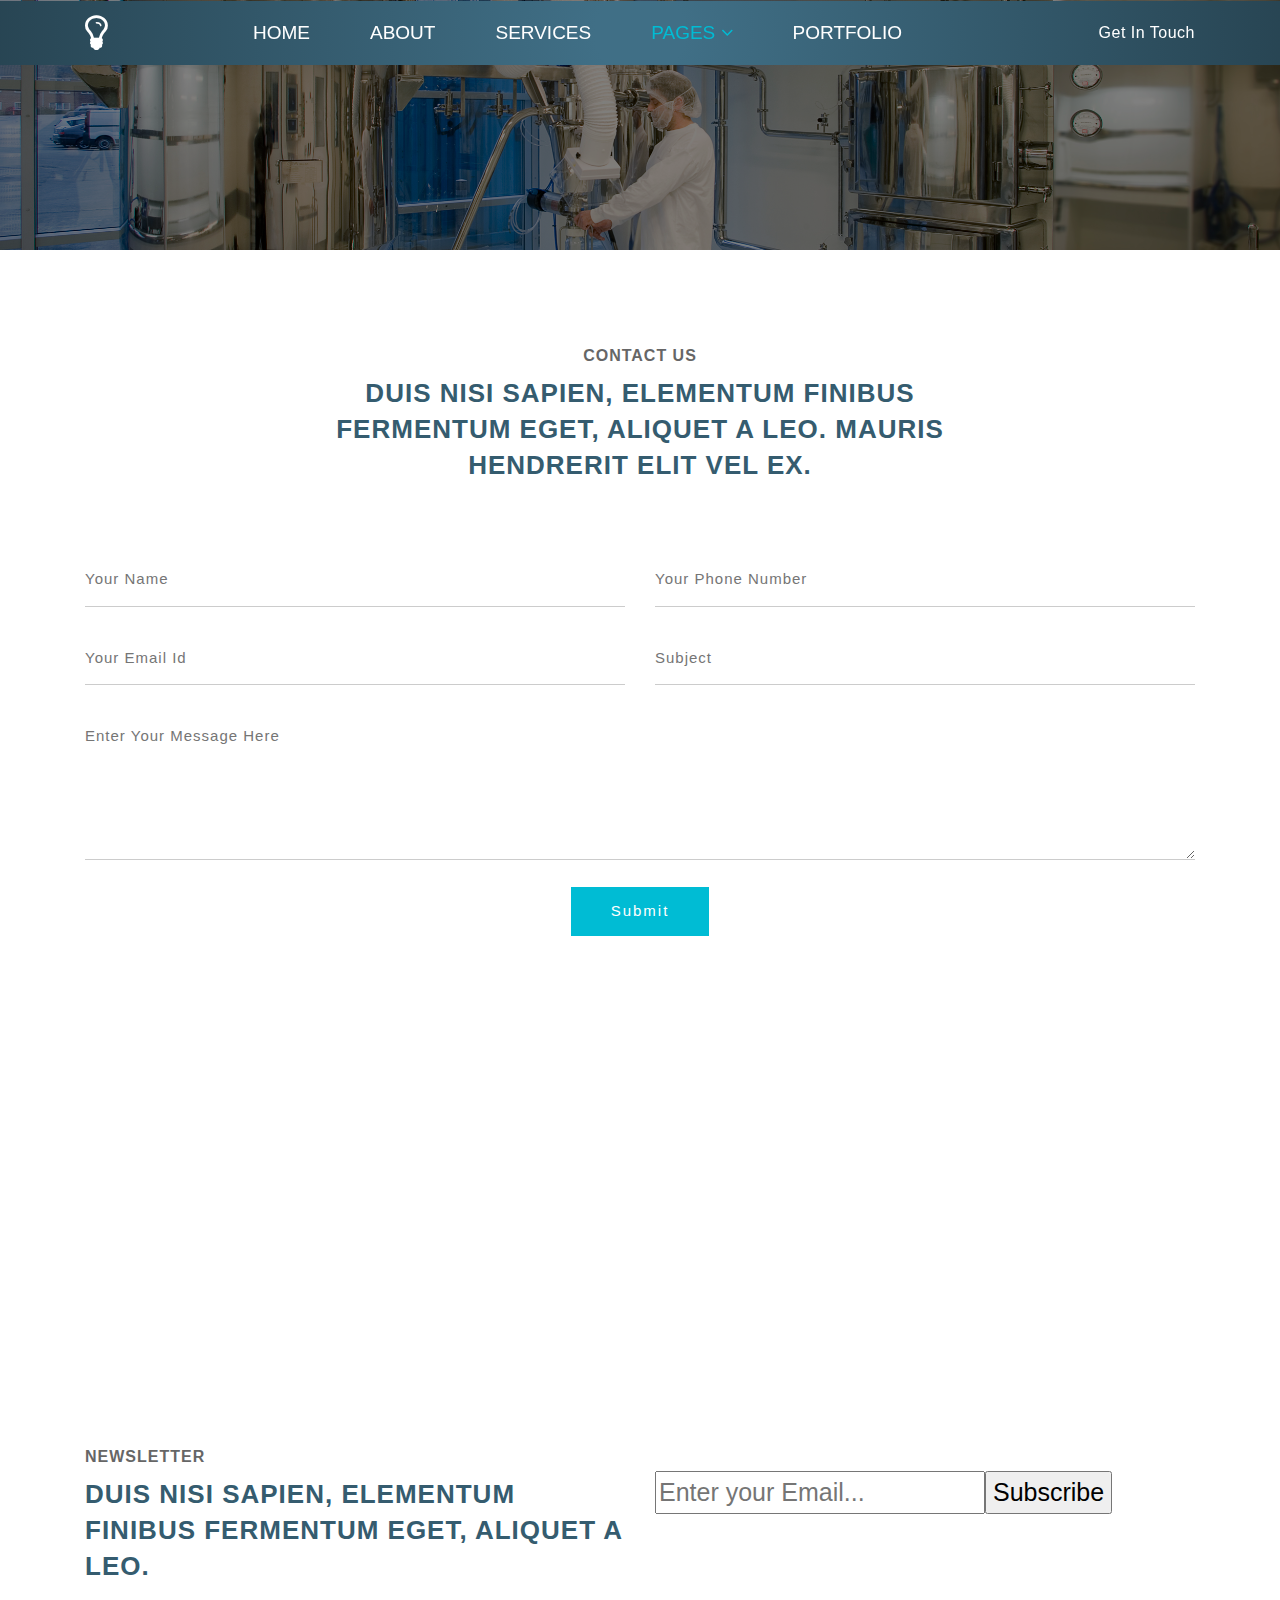
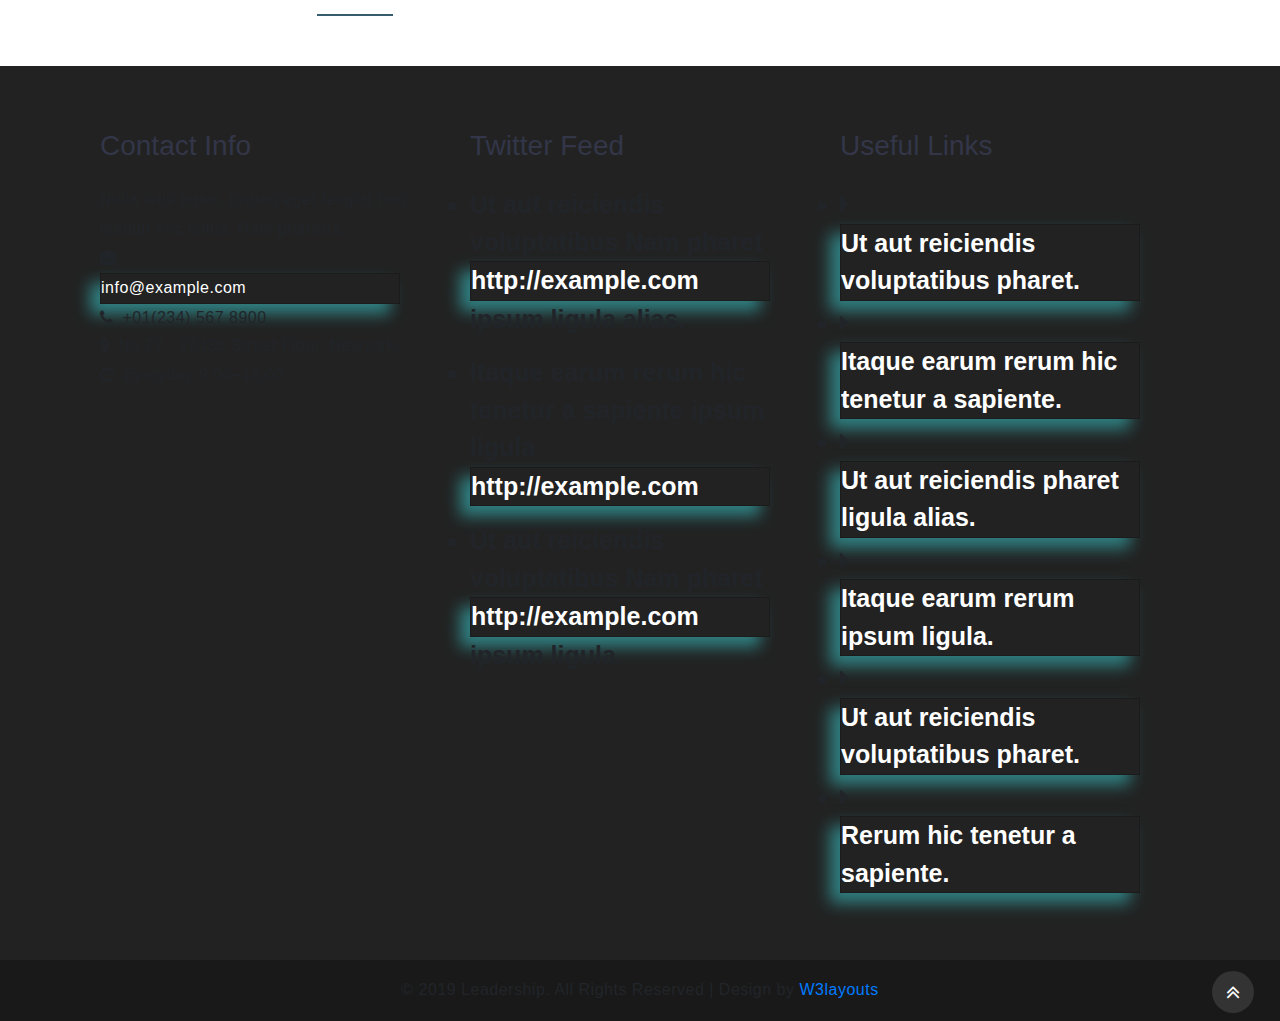
<file: contact.html>
<!--
	Author: W3layouts
	Author URL: http://w3layouts.com
	License: Creative Commons Attribution 3.0 Unported
	License URL: http://creativecommons.org/licenses/by/3.0/
-->
<!DOCTYPE html>
<html lang="en">
<head>
<title>Leadership a Flat Bootstrap Responsive Website Template | Contact page : W3layouts</title>
	
	<!-- Meta tag Keywords -->
	<meta name="viewport" content="width=device-width, initial-scale=1">
	<meta charset="utf-8">
	<meta name="keywords" content="Leadership Responsive web template, Bootstrap Web Templates, Flat Web Templates, Android Compatible web template, 
	Smartphone Compatible web template, free webdesigns for Nokia, Samsung, LG, SonyEricsson, Motorola web design" />
	<script>
		addEventListener("load", function () {
			setTimeout(hideURLbar, 0);
		}, false);

		function hideURLbar() {
			window.scrollTo(0, 1);
		}
	</script>
	<!--// Meta tag Keywords -->
	
	<!-- css files -->
	<link rel="stylesheet" href="css/bootstrap.css"> <!-- Bootstrap-Core-CSS -->
	<link rel="stylesheet" href="css/style.css" type="text/css" media="all" /> <!-- Style-CSS --> 
	<link rel="stylesheet" href="css/font-awesome.min.css" type="text/css" media="all" /> <!-- Style-CSS --> 
	<!-- //css files -->
	
	<!--web font--> 
	<link href="//fonts.googleapis.com/css?family=Lato:100,100i,300,300i,400,400i,700,700i,900,900i" rel="stylesheet">
	<!--//web font-->

</head>

<body>

<!-- header -->
<header>
	<div class="container">
		<div class="header d-lg-flex align-items-center">
			<div class="header-agile">
				<h1>
					<a class="navbar-brand logo" href="index.html">
						<span class="fa fa-lightbulb-o"></span>
					</a>
				</h1>
			</div>
			<div class="nav_w3ls">
				<nav>
					<label for="drop" class="toggle mt-lg-0 mt-2"><span class="fa fa-bars" aria-hidden="true"></span></label>
					<input type="checkbox" id="drop" />
						<ul class="menu">
							<li class=""><a href="index.html">Home</a></li>
							<li class=""><a href="about.html">About</a></li>
							<li class=""><a href="services.html">Services</a></li>
							<li class="p-0 active">
							<!-- First Tier Drop Down -->
							<label for="drop-2" class="toggle">Pages <span class="fa fa-angle-down" aria-hidden="true"></span> </label>
							<a href="#">Pages <span class="fa fa-angle-down" aria-hidden="true"></span></a>
							<input type="checkbox" id="drop-2"/>
							<ul class="inner-dropdown">
								<li><a href="error.html">Error Page</a></li>
								<li><a href="about.html">About Us</a></li>
								<li class="active"><a href="contact.html">Contact Us</a></li>
							</ul>
							</li>
							<li><a href="portfolio.html">Portfolio</a></li>
						</ul>
				</nav>
			</div>
			<div class="buttons mt-lg-0 mt-3 ml-auto">
				<a href="contact.html">Get In Touch </a>
			</div>

		</div>
	</div>
</header>
<!-- //header -->

<!-- banner -->
<div class="inner-banner" id="home">
	<div class="container">
	</div>
</div>
<!-- //banner -->

<!-- contact -->
<section class="contact pt-5" id="gallery">
	<div class="container py-lg-5">
		<div class="heading-grid text-center">
			<h5>Contact Us</h5>
			<h2>Duis nisi sapien, elementum finibus fermentum eget, aliquet a leo. Mauris hendrerit elit vel ex.</h2>
		</div>
		<div class="contact-form">
			<form action="#" method="post">
				<div class="row main-w3layouts-sectns">
					<div class="col-md-6 w3-btm-spc form-text1">
						<input type="text" name="Name" placeholder="Your Name" required="">
					</div>
					<div class="col-md-6 w3-btm-spc form-text2">
						<input type="text" name="Phone no" placeholder="Your Phone Number" required="">
					</div>
					<div class="col-md-6 w3-btm-spc form-text1">
						<input type="email" name="email" placeholder="Your email id" required="">
					</div>
					<div class="col-md-6 w3-btm-spc form-text2">
						<input type="text" name="subject" placeholder="Subject" required="">
					</div>
				</div>
				<div class="main-w3layouts-sectns ">
					<div class="w3-btm-spc form-text2 p-0">
						<textarea placeholder="Enter Your Message Here"></textarea>
					</div>
				</div>
				<div class="text-center">
					<button class="btn"> Submit</button>
				</div>
			</form>
		</div>
	</div>
</section>
<!--//contact-->

<!-- map -->
<div class="map p-3">
	<iframe src="https://www.google.com/maps/embed?pb=!1m18!1m12!1m3!1d158857.728106568!2d-0.24168153701090248!3d51.52877184090542!2m3!1f0!2f0!3f0!3m2!1i1024!2i768!4f13.1!3m3!1m2!1s0x47d8a00baf21de75%3A0x52963a5addd52a99!2sLondon%2C+UK!5e0!3m2!1sen!2sin!4v1544074523717"></iframe>
</div>
<!-- map -->

<!-- newsletter -->
<section class="subscribe-main py-5" id="subscribe">
	<div class="container py-md-4">
		<div class="row">
			<div class="col-lg-6">
			<div class="heading-grid mb-0">
				<h5>Newsletter</h5>
				<h4>Duis nisi sapien, elementum finibus fermentum eget, aliquet a leo.</h4>
			</div>
			</div>
			<div class="col-lg-6 newsletter-info mt-4">
				<form action="#" method="post" class="d-flex">
					<input type="email" name="email" placeholder="Enter your Email..." required="">
					<input type="submit" value="Subscribe">
				</form>
			</div>
		</div>
	</div>
</section>
<!-- //newsletter-->

<!-- footer -->
<footer class="py-5">
	<div class="container">
		<div class="row footer_grids">
			<div class="col-lg-4 col-md-6 footer_right">
				<h3 class="mb-md-4 mb-3">Contact Info</h3>
				<p>Nulla felis tortor, rutrum eget feugiat non, blandit nec tellus. Nam pharetra. </p>
				<p> <span class="fa mr-1 fa-envelope-open"></span> <a href="mailto:info@example.com">info@example.com</a> </p>
				<p> <span class="fa mr-1 fa-phone"></span> +01(234) 567 8900 </p>
				<p> <span class="fa mr-1 fa-map-marker"></span> No.27 - 59436 Street Floor, Newyork. </p>
				<p> <span class="fa mr-1 fa-clock-o"></span> Everyday 9:00–18:00</p>
			</div>
			
			<div class="col-lg-4 col-md-6 mt-lg-0 mt-sm-5 mt-4 footer_middle">
				<h3 class="mb-md-4 mb-3">Twitter Feed</h3>
				<ul>
					<li>Ut aut reiciendis voluptatibus Nam pharet <a href="#">http://example.com</a> ipsum ligula alias.</li>
					<li class="my-3">Itaque earum rerum hic tenetur a sapiente ipsum ligula <a href="#">http://example.com</a></li>
					<li>Ut aut reiciendis voluptatibus Nam pharet <a href="#">http://example.com</a> ipsum ligula.</li>
				</ul>
			</div>
			<div class="col-lg-4 footer_left mt-lg-0 mt-sm-5 mt-4">
				<h3 class="mb-md-4 mb-3">Useful Links</h3>
				<ul>
					<li><span class="fa fa-caret-right"></span> <a href="#">Ut aut reiciendis voluptatibus pharet.</a> </li>
					<li class="my-1"><span class="fa fa-caret-right"></span> <a href="#">Itaque earum rerum hic tenetur a sapiente.</a></li>
					<li><span class="fa fa-caret-right"></span> <a href="#">Ut aut reiciendis pharet ligula alias.</a> </li>
					<li class="my-1"><span class="fa fa-caret-right"></span> <a href="#">Itaque earum rerum ipsum ligula.</a></li>
					<li><span class="fa fa-caret-right"></span> <a href="#">Ut aut reiciendis voluptatibus pharet.</a> </li>
					<li class="my-1"><span class="fa fa-caret-right"></span> <a href="#">Rerum hic tenetur a sapiente.</a></li>
				</ul>
			</div>
		</div>
	</div>
</footer>
<div class="copyright text-center py-3">
	<p>© 2019 Leadership. All Rights Reserved | Design by <a href="http://w3layouts.com/"> W3layouts</a> </p>
</div>
<!-- //footer -->

<!-- move top icon -->
<a href="#home" class="move-top text-center">
	<span class="fa fa-angle-double-up"></span>
</a>
<!-- //move top icon -->

</body>
</html>
</file>
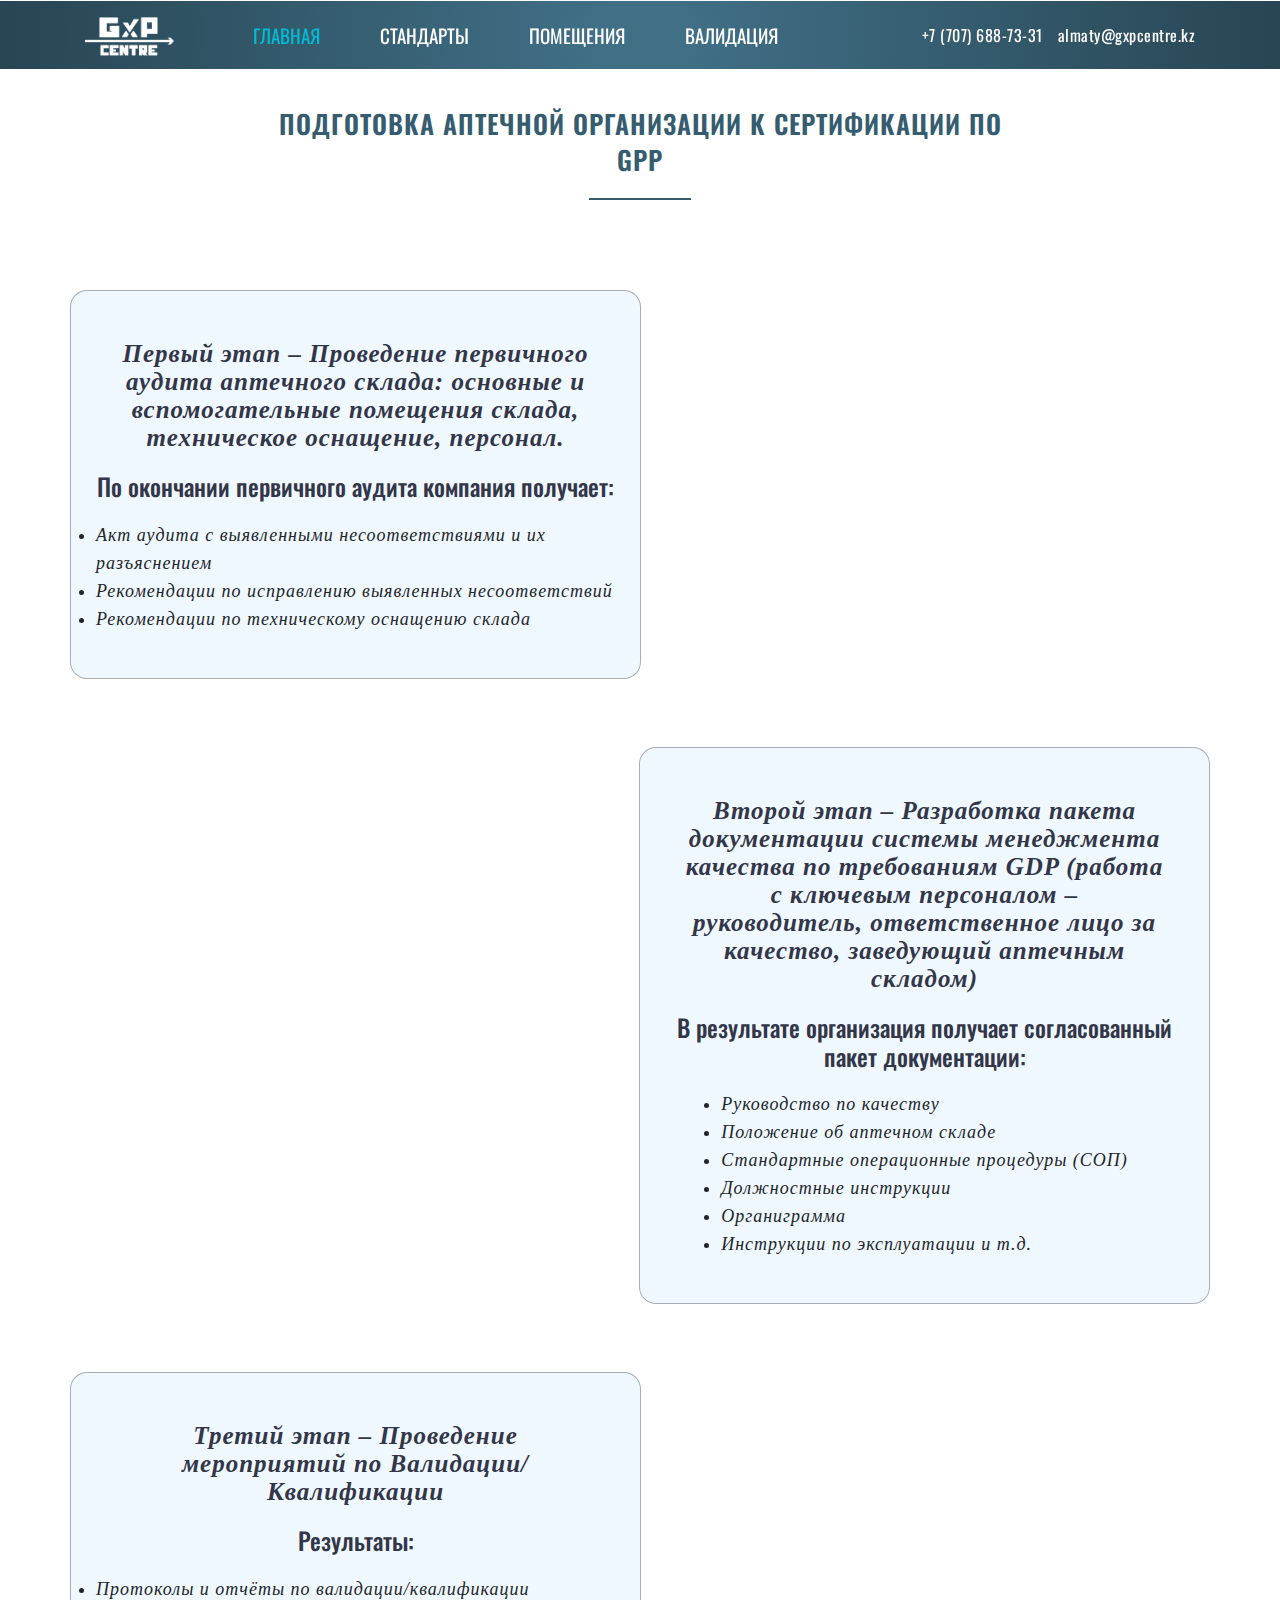
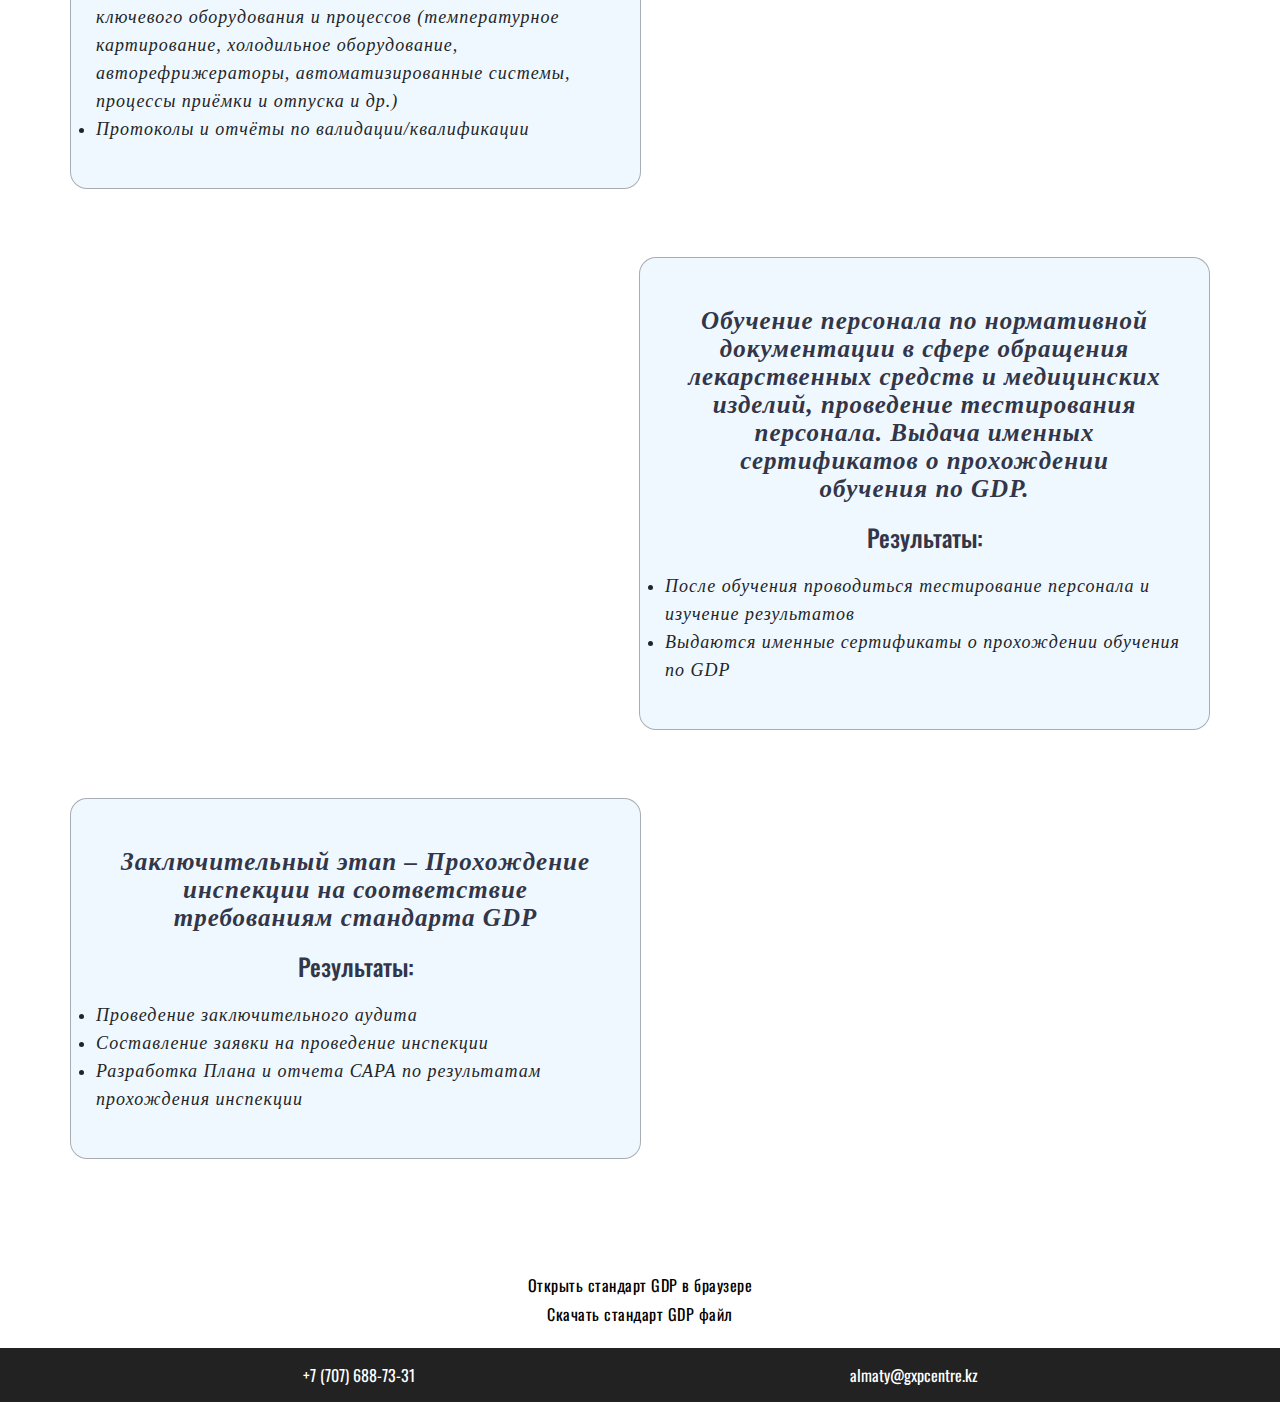
<file: gdp.html>
<!DOCTYPE html>
<html lang="en">
<head>
<title>GDP</title>
	
	<!-- Meta tag Keywords -->
	<meta name="viewport" content="width=device-width, initial-scale=1">
	<meta charset="utf-8">
	<meta name="keywords" content="Leadership Responsive web template, Bootstrap Web Templates, Flat Web Templates, Android Compatible web template, 
	Smartphone Compatible web template, free webdesigns for Nokia, Samsung, LG, SonyEricsson, Motorola web design" />
	<script>
		addEventListener("load", function () {
			setTimeout(hideURLbar, 0);
		}, false);

		function hideURLbar() {
			window.scrollTo(0, 1);
		}
	</script>
	<!--// Meta tag Keywords -->
	
	<!-- css files -->
	<link rel="stylesheet" href="css/bootstrap.css"> <!-- Bootstrap-Core-CSS -->
	<link rel="stylesheet" href="css/style.css" type="text/css" media="all" /> <!-- Style-CSS --> 
	<link rel="stylesheet" href="css/font-awesome.min.css" type="text/css" media="all" /> <!-- Style-CSS --> 
	<!-- //css files -->
	
	<!--web font--> 
	<link
	href="https://fonts.googleapis.com/css?family=Oswald&display=swap"
	rel="stylesheet"
  />
	<link href="//fonts.googleapis.com/css?family=Lato:100,100i,300,300i,400,400i,700,700i,900,900i" rel="stylesheet">
	<!--//web font-->

</head>

<body>
  <!-- header -->
  <header>
	<div class="container">
	  <div class="header d-lg-flex align-items-center">
		<div class="header-agile">
		  <h1>
			<a class="navbar-brand logo" href="index.html">
			  <img class="logo" src="images/Logo 2.png" alt="logo" />
			</a>
		  </h1>
		</div>
		<div class="nav_w3ls">
		  <nav>
			<label for="drop" class="toggle mt-lg-0 mt-2"
			  ><span class="fa fa-bars" aria-hidden="true"></span
			></label>
			<input type="checkbox" id="drop" />
			<ul class="menu">
			  <li class="active"><a href="index.html">Главная</a></li>
			  <li class=""><a href="#blog">Стандарты</a></li>
			  <li class=""><a href="#team">помещения</a></li>
			  <li><a href="portfolio.html">Валидация</a></li>
			</ul>
		  </nav>
		</div>
		<div class="buttons mt-lg-0 mt-3 ml-auto">
		  <a href="tel: +77076887331">+7 (707) 688-73-31</a>
		  <a href="mailto: almaty@gxpcentre.kz">almaty@gxpcentre.kz</a>
		</div>
	  </div>
	</div>
  </header>
  <!-- //header -->
 <div class="heading-grid text-center padding-top">
		<h4>Подготовка аптечной организации к сертификации по GPP</h4>
	  </div>
  <section class="about py-5 gdp">
	<div class="container py-sm-4">
	 
	  <div class="row text-center wer">
		<div class=" about-left">
		  <h5 class="mt-4">
			Первый этап – Проведение первичного аудита аптечного склада: основные и 
			вспомогательные помещения склада, техническое оснащение, персонал.
		  </h5>
		  <h4>По окончании первичного аудита компания получает:</h4>
		  <ul>
			<li>
			  Акт аудита с выявленными несоответствиями и их разъяснением
			</li>
			<li>
			  Рекомендации по исправлению выявленных несоответствий
			</li>
			<li>
			  Рекомендации по техническому оснащению склада
			</li>
		  </ul>
		</div>
	  </div>
	  <div class="wer"></div>
	</div>
	<div class="container py-sm-4">
		<div class="wer"></div>
		  <div class="row text-center wer">
			<div class=" about-left">
			  <h5 class="mt-4">Второй этап – Разработка пакета документации системы менеджмента
				   качества по требованиям GDP (работа с ключевым персоналом – руководитель,
				   ответственное лицо за качество, заведующий аптечным складом)
			  </h5>
			  <h4>В результате организация получает согласованный пакет документации:</h4>
			  <ul>
				<li>
					  Руководство по качеству
				</li>
				<li>
					  Положение об аптечном складе
				</li>
				<li>
					  Стандартные операционные процедуры (СОП)
				</li>
				<li>
					  Должностные инструкции
				</li>
				<li>
					  Органиграмма
				</li>
				<li>
					  Инструкции по эксплуатации и т.д.
				</li>
			  </ul>
			</div>
		  </div>
		</div>
		<div class="container py-sm-4">
			  <div class="row text-center wer">
				<div class=" about-left">
				  <h5 class="mt-4">
						  Третий этап –
						  Проведение мероприятий по Валидации/Квалификации													
				  </h5>
				  <h4>Результаты:</h4>
				  <ul>
					<li>
							Протоколы и отчёты по валидации/квалификации ключевого 
							оборудования и процессов (температурное картирование, холодильное
							оборудование, авторефрижераторы, автоматизированные системы, 
							процессы приёмки и отпуска и др.)
					</li>
					<li>
							Протоколы и отчёты по валидации/квалификации
					</li>
				  </ul>
				</div>
			  </div>
			  <div class="wer"></div>
			</div>
			<div class="container py-sm-4">
					<div class="wer"></div>
				  <div class="row text-center wer">
					<div class=" about-left">
					  <h5 class="mt-4">
							Обучение персонала по нормативной документации в сфере обращения лекарственных средств и медицинских изделий, 
							проведение тестирования персонала. Выдача именных сертификатов о прохождении обучения по GDP.
					  </h5>
					  <h4>Результаты:</h4>
					  <ul>
						<li>
							  После обучения проводиться тестирование персонала и изучение результатов
						</li>
						<li>
							  Выдаются именные сертификаты о прохождении обучения по GDP
						</li>
					  </ul>
					</div>
				  </div>
				</div>
				<div class="container py-sm-4">
					  <div class="row text-center wer">
						<div class=" about-left">
						  <h5 class="mt-4">
								  Заключительный этап – Прохождение инспекции на соответствие требованиям стандарта GDP
						  </h5>
						  <h4>Результаты:</h4>
						  <ul>
							<li>
								  Проведение заключительного аудита
							</li>
							<li>
								  Составление заявки на проведение инспекции
							</li>
							<li>
								  Разработка Плана и отчета САРА по результатам прохождения инспекции
							</li>
						  </ul>
						</div>
					  </div>
					  <div class="wer"></div>
					</div>
  </section>
<div class="save">
		<p><a href="GDP.pdf" target="_blank">Открыть стандарт GDP в браузере</a>
			<p><a href="GDP.pdf" download>Скачать стандарт GDP файл</a>
</div>
  <!-- footer -->
<footer>
  <div class="container">
	<div class="row footer_grids">
		<a href="tel: +77076887331">+7 (707) 688-73-31</a>
		<a href="mailto: almaty@gxpcentre.kz">almaty@gxpcentre.kz</a>
	</div>
  </div>
</footer>
<!-- //footer -->

</body>
</html>
</file>
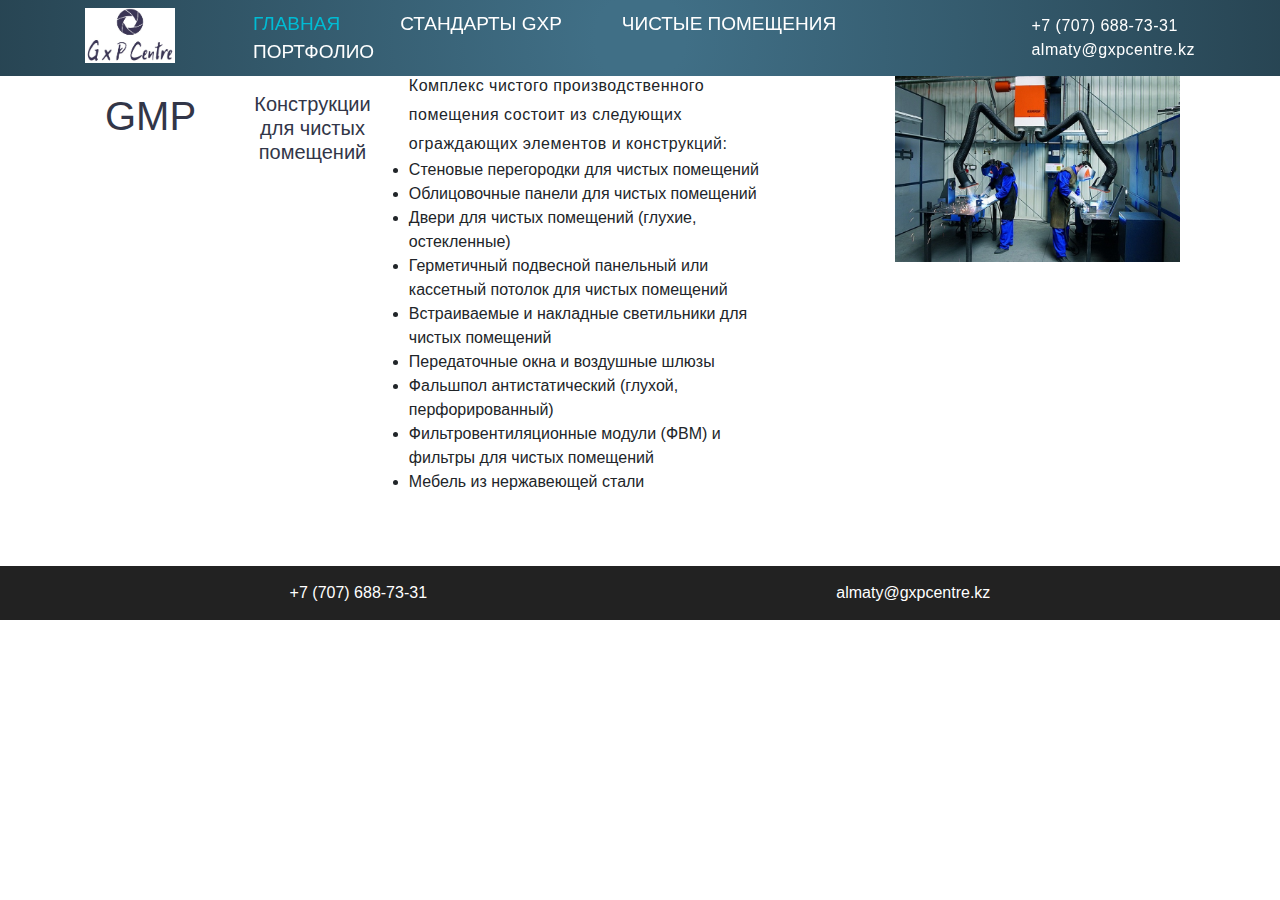
<file: gmp.html>
<!DOCTYPE html>
<html lang="ru">
  <head>
    <title>GMP</title>

    <!-- Meta tag Keywords -->
    <meta name="viewport" content="width=device-width, initial-scale=1" />
    <meta charset="utf-8" />
    <meta
      name="keywords"
      content="Leadership Responsive web template, Bootstrap Web Templates, Flat Web Templates, Android Compatible web template, 
	Smartphone Compatible web template, free webdesigns for Nokia, Samsung, LG, SonyEricsson, Motorola web design"
    />
    <script>
      addEventListener(
        "load",
        function() {
          setTimeout(hideURLbar, 0);
        },
        false
      );

      function hideURLbar() {
        window.scrollTo(0, 1);
      }
    </script>
    <!--// Meta tag Keywords -->

    <!-- css files -->
    <link rel="stylesheet" href="css/bootstrap.css" />
    <!-- Bootstrap-Core-CSS -->
    <link rel="stylesheet" href="css/style.css" type="text/css" media="all" />
    <!-- Style-CSS -->
    <link
      rel="stylesheet"
      href="css/font-awesome.min.css"
      type="text/css"
      media="all"
    />
    <!-- Style-CSS -->
    <!-- //css files -->

    <!--web font-->
    <link
      href="//fonts.googleapis.com/css?family=Lato:100,100i,300,300i,400,400i,700,700i,900,900i"
      rel="stylesheet"
    />
    <!--//web font-->
  </head>

  <body>
    <!-- header -->
    <header>
      <div class="container">
        <div class="header d-lg-flex align-items-center">
          <div class="header-agile">
            <h1>
              <a class="navbar-brand logo" href="index.html">
                <img class="logo" src="images/logo.jpg" alt="logo" />
              </a>
            </h1>
          </div>
          <div class="nav_w3ls">
            <nav>
              <label for="drop" class="toggle mt-lg-0 mt-2"
                ><span class="fa fa-bars" aria-hidden="true"></span
              ></label>
              <input type="checkbox" id="drop" />
              <ul class="menu">
                <li class="active"><a href="index.html">Главная</a></li>
                <li class=""><a href="#blog">Стандарты GxP</a></li>
                <li class=""><a href="services.html">Чистые помещения</a></li>
                <li><a href="portfolio.html">Портфолио</a></li>
              </ul>
            </nav>
          </div>
          <div class="buttons mt-lg-0 mt-3 ml-auto">
            <address>
              <a href="tel: +77076887331">+7 (707) 688-73-31</a>
              <a href="mailto: almaty@gxpcentre.kz">almaty@gxpcentre.kz</a>
            </address>
          </div>
        </div>
      </div>
    </header>
    <!-- //header -->

    <!-- about -->
    <section class="about py-5">
      <div class="container py-sm-4">
        <h1>GMP</h1>
        <h5>Конструкции для чистых помещений</h5>
        <div class="row">
          <div class="col-lg-6">
            <p>
              Комплекс чистого производственного помещения состоит из следующих
              ограждающих элементов и конструкций:
            </p>
            <ul>
              <li>
                Стеновые перегородки для чистых помещений
              </li>
              <li>
                Облицовочные панели для чистых помещений
              </li>
              <li>
                Двери для чистых помещений (глухие, остекленные)
              </li>
              <li>
                Герметичный подвесной панельный или кассетный потолок для чистых
                помещений
			  </li>
			  <li>
					Встраиваемые и накладные светильники для чистых помещений
				</li>
				<li>
					Передаточные окна и воздушные шлюзы
				</li>
				<li>
					Фальшпол антистатический (глухой, перфорированный)
				</li>
				<li>
					Фильтровентиляционные модули (ФВМ) и фильтры для чистых помещений
				  </li>
				<li>
					Мебель из нержавеющей стали
				</li>
            </ul>
          </div>
          <div class="col-lg-6 zz">
            <div class="col-md-2"></div>
            <div class="col-md-10">
              <img
                src="images/3.jpg"
                class="img-fluid"
                alt="Адаптивные изображения"
              />
            </div>
          </div>
        </div>
      </div>
    </section>
    <!-- //about -->

    <!-- footer -->
    <footer>
      <div class="container">
        <div class="row footer_grids">
          <a href="tel: +77076887331">+7 (707) 688-73-31</a>
          <a href="mailto: almaty@gxpcentre.kz">almaty@gxpcentre.kz</a>
        </div>
      </div>
    </footer>

    <!-- //footer -->

    <script src="https://ajax.googleapis.com/ajax/libs/jquery/3.4.1/jquery.min.js"></script>
    <script src="index.js"></script>
  </body>
</html>
</file>
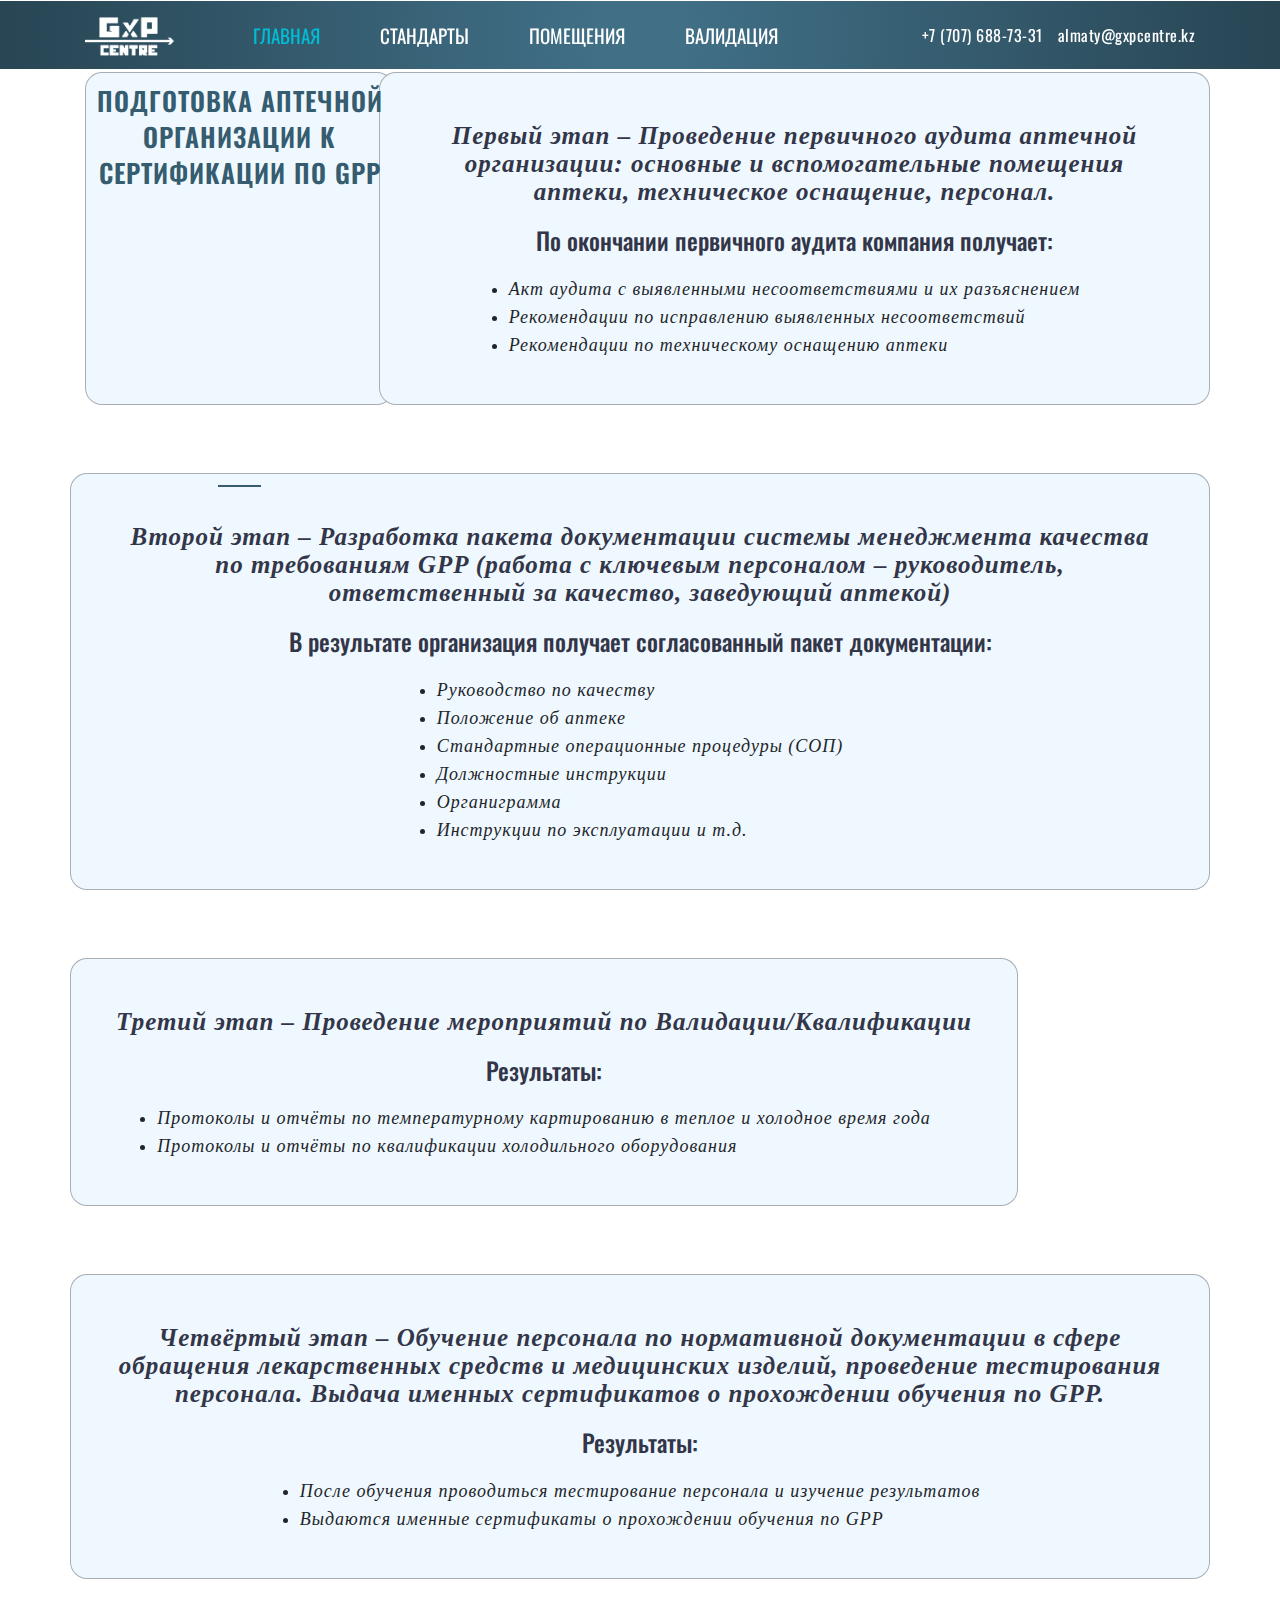
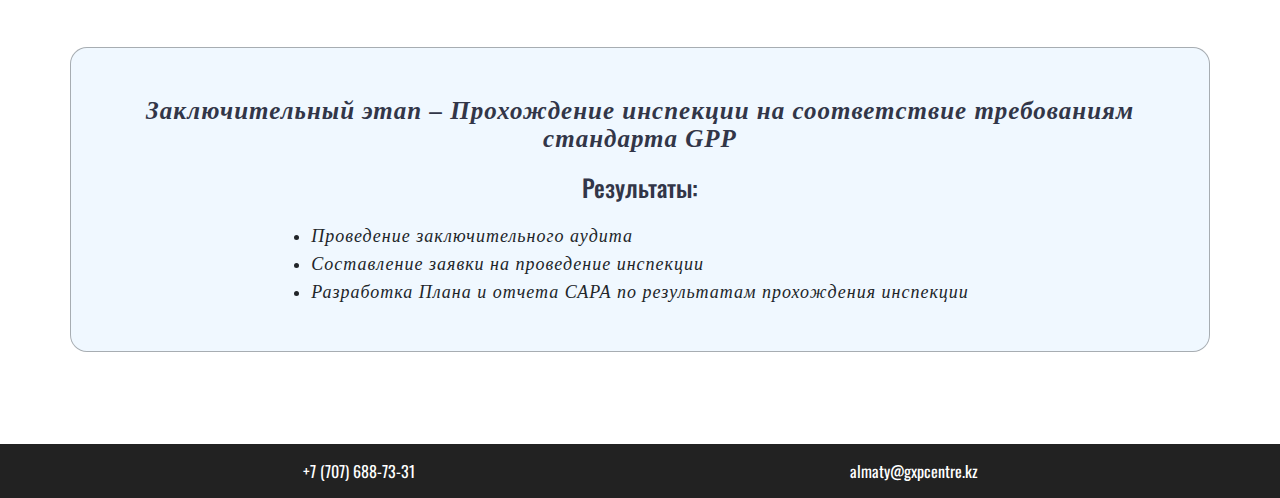
<file: gpp.html>
<!DOCTYPE html>
<html lang="ru">
  <head>
    <title>
      Leadership a Flat Bootstrap Responsive Website Template | About page :
      W3layouts
    </title>

    <!-- Meta tag Keywords -->
    <meta name="viewport" content="width=device-width, initial-scale=1" />
    <meta charset="utf-8" />
    <meta
      name="keywords"
      content="Leadership Responsive web template, Bootstrap Web Templates, Flat Web Templates, Android Compatible web template, 
	Smartphone Compatible web template, free webdesigns for Nokia, Samsung, LG, SonyEricsson, Motorola web design"
    />
    <script>
      addEventListener(
        "load",
        function() {
          setTimeout(hideURLbar, 0);
        },
        false
      );

      function hideURLbar() {
        window.scrollTo(0, 1);
      }
    </script>
    <!--// Meta tag Keywords -->

    <!-- css files -->
    <link rel="stylesheet" href="css/bootstrap.css" />
    <!-- Bootstrap-Core-CSS -->
    <link rel="stylesheet" href="css/style.css" type="text/css" media="all" />
    <!-- Style-CSS -->
    <link
      rel="stylesheet"
      href="css/font-awesome.min.css"
      type="text/css"
      media="all"
    />
    <!-- Style-CSS -->
    <link
      rel="stylesheet"
      href="css/font-awesome.min.css"
      type="text/css"
      media="all"
    />
    <!-- Style-CSS -->
    <link
      href="https://fonts.googleapis.com/css?family=Oswald&display=swap"
      rel="stylesheet"
    />
    <!-- //css files -->

    <!--web font-->
    <link
      href="//fonts.googleapis.com/css?family=Lato:100,100i,300,300i,400,400i,700,700i,900,900i"
      rel="stylesheet"
    />
    <!--//web font-->
  </head>

  <body>
    <!-- header -->
    <header>
      <div class="container">
        <div class="header d-lg-flex align-items-center">
          <div class="header-agile">
            <h1>
              <a class="navbar-brand logo" href="index.html">
                <img class="logo" src="images/Logo 2.png" alt="logo" />
              </a>
            </h1>
          </div>
          <div class="nav_w3ls">
            <nav>
              <label for="drop" class="toggle mt-lg-0 mt-2"
                ><span class="fa fa-bars" aria-hidden="true"></span
              ></label>
              <input type="checkbox" id="drop" />
              <ul class="menu">
                <li class="active"><a href="index.html">Главная</a></li>
                <li class=""><a href="#blog">Стандарты</a></li>
                <li class=""><a href="#team">помещения</a></li>
                <li><a href="portfolio.html">Валидация</a></li>
              </ul>
            </nav>
          </div>
          <div class="buttons mt-lg-0 mt-3 ml-auto">
            <a href="tel: +77076887331">+7 (707) 688-73-31</a>
            <a href="mailto: almaty@gxpcentre.kz">almaty@gxpcentre.kz</a>
          </div>
        </div>
      </div>
    </header>
    <!-- //header -->

    <section class="about py-5">
      <div class="container py-sm-4">
        <div class="heading-grid text-center">
          <h4>Подготовка аптечной организации к сертификации по GPP</h4>
        </div>
        <div class="row text-center">
          <div class=" about-left">
            <h5 class="mt-4">
              Первый этап – Проведение первичного аудита аптечной организации:
              основные и вспомогательные помещения аптеки, техническое
              оснащение, персонал.
            </h5>
            <h4>По окончании первичного аудита компания получает:</h4>
            <ul>
              <li>
                Акт аудита с выявленными несоответствиями и их разъяснением
              </li>
              <li>
                Рекомендации по исправлению выявленных несоответствий
              </li>
              <li>
                Рекомендации по техническому оснащению аптеки
              </li>
            </ul>
          </div>
        </div>
	  </div>
	  <div class="container py-sm-4">
			<div class="row text-center">
			  <div class=" about-left">
				<h5 class="mt-4">
						Второй этап – Разработка пакета документации системы менеджмента качества 
						по требованиям GPP (работа с ключевым персоналом – руководитель, ответственный 
						за качество, заведующий аптекой)						
				</h5>
				<h4>В результате организация получает согласованный пакет документации:</h4>
				<ul>
				  <li>
						Руководство по качеству
				  </li>
				  <li>
						Положение об аптеке
				  </li>
				  <li>
						Стандартные операционные процедуры (СОП)
				  </li>
				  <li>
						Должностные инструкции
				  </li>
				  <li>
						Органиграмма
				  </li>
				  <li>
						Инструкции по эксплуатации и т.д.
				  </li>
				</ul>
			  </div>
			</div>
		  </div>
		  <div class="container py-sm-4">
				<div class="row text-center">
				  <div class=" about-left">
					<h5 class="mt-4">
							Третий этап –
							Проведение мероприятий по Валидации/Квалификации													
					</h5>
					<h4>Результаты:</h4>
					<ul>
					  <li>
							Протоколы и отчёты по температурному картированию в теплое и холодное время года
					  </li>
					  <li>
							Протоколы и отчёты по квалификации холодильного оборудования
					  </li>
					</ul>
				  </div>
				</div>
			  </div>
			  <div class="container py-sm-4">
					<div class="row text-center">
					  <div class=" about-left">
						<h5 class="mt-4">
								Четвёртый этап – Обучение персонала по нормативной документации в сфере обращения 
								лекарственных средств и медицинских изделий, проведение тестирования персонала. Выдача 
								именных сертификатов о прохождении обучения по GPP.
						</h5>
						<h4>Результаты:</h4>
						<ul>
						  <li>
								После обучения проводиться тестирование персонала и изучение результатов
						  </li>
						  <li>
								Выдаются именные сертификаты о прохождении обучения по GPP
						  </li>
						</ul>
					  </div>
					</div>
				  </div>
				  <div class="container py-sm-4">
						<div class="row text-center">
						  <div class=" about-left">
							<h5 class="mt-4">
									Заключительный этап – Прохождение инспекции на соответствие требованиям стандарта GРР
							</h5>
							<h4>Результаты:</h4>
							<ul>
							  <li>
									Проведение заключительного аудита
							  </li>
							  <li>
									Составление заявки на проведение инспекции
							  </li>
							  <li>
									Разработка Плана и отчета САРА по результатам прохождения инспекции
							  </li>
							</ul>
						  </div>
						</div>
					  </div>
    </section>

    <!-- footer -->
<footer>
    <div class="container">
      <div class="row footer_grids">
          <a href="tel: +77076887331">+7 (707) 688-73-31</a>
          <a href="mailto: almaty@gxpcentre.kz">almaty@gxpcentre.kz</a>
      </div>
    </div>
  </footer>
  <!-- //footer -->
  </body>
</html>
</file>
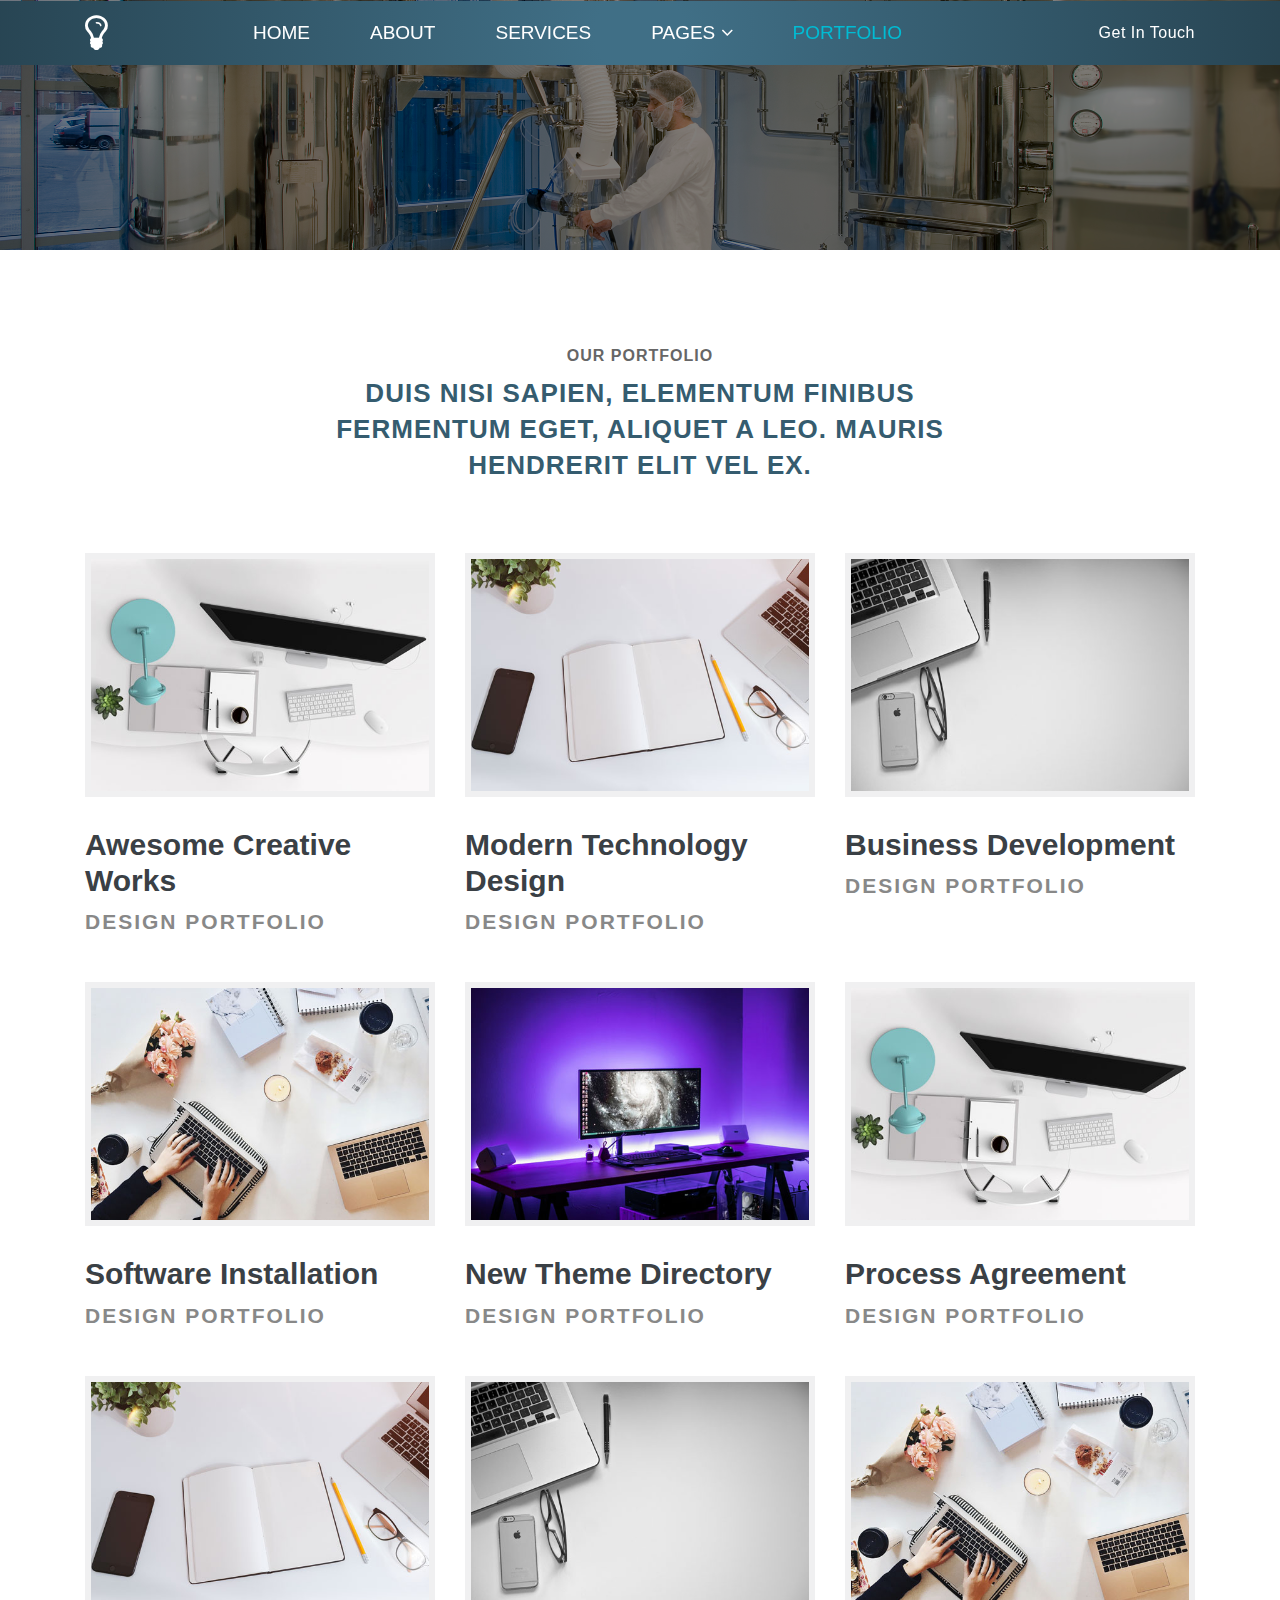
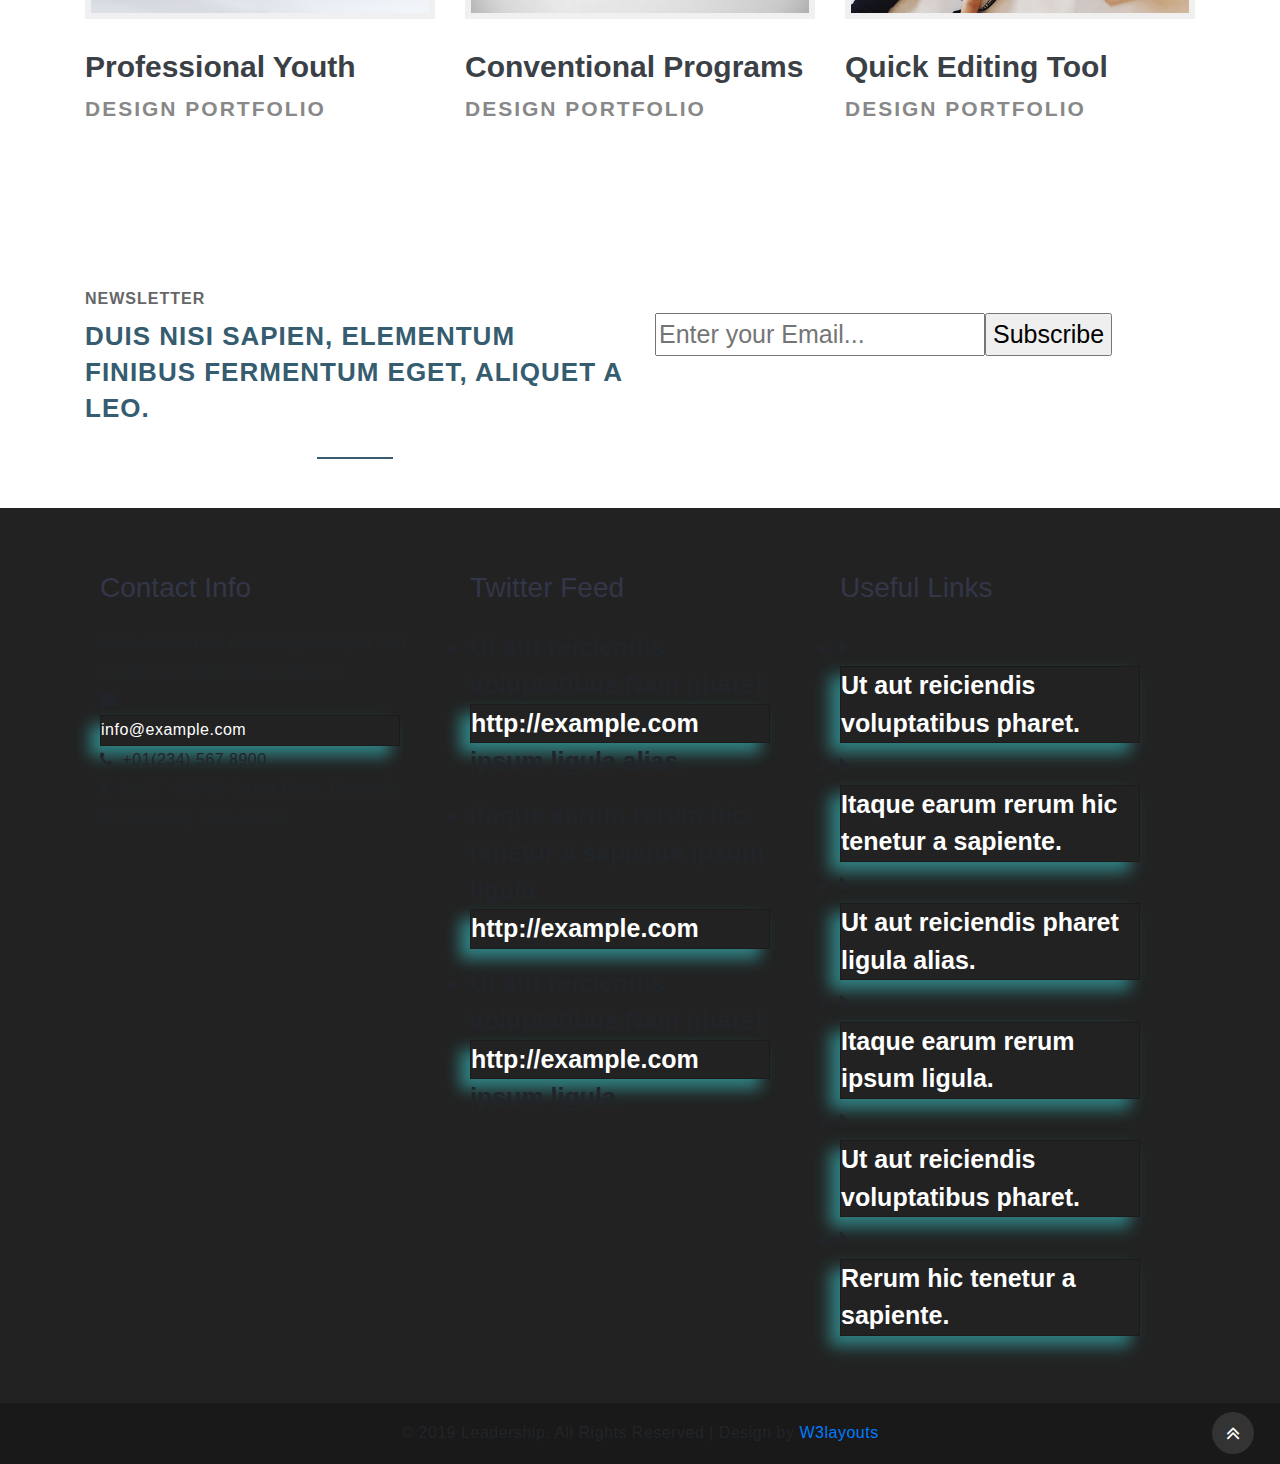
<file: portfolio.html>
<!--
	Author: W3layouts
	Author URL: http://w3layouts.com
	License: Creative Commons Attribution 3.0 Unported
	License URL: http://creativecommons.org/licenses/by/3.0/
-->
<!DOCTYPE html>
<html lang="en">
<head>
<title>Leadership a Flat Bootstrap Responsive Website Template | Portfolio page : W3layouts</title>
	
	<!-- Meta tag Keywords -->
	<meta name="viewport" content="width=device-width, initial-scale=1">
	<meta charset="utf-8">
	<meta name="keywords" content="Leadership Responsive web template, Bootstrap Web Templates, Flat Web Templates, Android Compatible web template, 
	Smartphone Compatible web template, free webdesigns for Nokia, Samsung, LG, SonyEricsson, Motorola web design" />
	<script>
		addEventListener("load", function () {
			setTimeout(hideURLbar, 0);
		}, false);

		function hideURLbar() {
			window.scrollTo(0, 1);
		}
	</script>
	<!--// Meta tag Keywords -->
	
	<!-- css files -->
	<link rel="stylesheet" href="css/bootstrap.css"> <!-- Bootstrap-Core-CSS -->
	<link rel="stylesheet" href="css/style.css" type="text/css" media="all" /> <!-- Style-CSS --> 
	<link rel="stylesheet" href="css/font-awesome.min.css" type="text/css" media="all" /> <!-- Style-CSS --> 
	<!-- //css files -->
	
	<!--web font--> 
	<link href="//fonts.googleapis.com/css?family=Lato:100,100i,300,300i,400,400i,700,700i,900,900i" rel="stylesheet">
	<!--//web font-->

</head>

<body>

<!-- header -->
<header>
	<div class="container">
		<div class="header d-lg-flex align-items-center">
			<div class="header-agile">
				<h1>
					<a class="navbar-brand logo" href="index.html">
						<span class="fa fa-lightbulb-o"></span>
					</a>
				</h1>
			</div>
			<div class="nav_w3ls">
				<nav>
					<label for="drop" class="toggle mt-lg-0 mt-2"><span class="fa fa-bars" aria-hidden="true"></span></label>
					<input type="checkbox" id="drop" />
						<ul class="menu">
							<li class=""><a href="index.html">Home</a></li>
							<li class=""><a href="about.html">About</a></li>
							<li class=""><a href="services.html">Services</a></li>
							<li class="p-0">
							<!-- First Tier Drop Down -->
							<label for="drop-2" class="toggle">Pages <span class="fa fa-angle-down" aria-hidden="true"></span> </label>
							<a href="#">Pages <span class="fa fa-angle-down" aria-hidden="true"></span></a>
							<input type="checkbox" id="drop-2"/>
							<ul class="inner-dropdown">
								<li><a href="error.html">Error Page</a></li>
								<li><a href="about.html">About Us</a></li>
								<li><a href="contact.html">Contact Us</a></li>
							</ul>
							</li>
							<li class="active"><a href="portfolio.html">Portfolio</a></li>
						</ul>
				</nav>
			</div>
			<div class="buttons mt-lg-0 mt-3 ml-auto">
				<a href="contact.html">Get In Touch </a>
			</div>

		</div>
	</div>
</header>
<!-- //header -->

<!-- banner -->
<div class="inner-banner" id="home">
	<div class="container">
	</div>
</div>
<!-- //banner -->

<!-- portfolio -->
<section class="portfolio pt-5" id="gallery">
	<div class="container py-lg-5">
		<div class="heading-grid text-center">
			<h5>Our Portfolio</h5>
			<h2>Duis nisi sapien, elementum finibus fermentum eget, aliquet a leo. Mauris hendrerit elit vel ex.</h2>
		</div>
		<div class="row news-grids mt-md-5 mt-4 text-center">
			<div class="col-md-4 col-sm-6 gal-img mb-5">
				<a href="#advantage1"><img src="images/advantage1.jpg" alt="leadership-img" class="img-fluid"></a>
				<h5 class="gal-info">Awesome Creative works <span class="decription">Design Portfolio </span>
				</h5>
			</div>
			<div class="col-md-4 col-sm-6 gal-img mb-5">
				<a href="#advantage2"><img src="images/advantage2.jpg" alt="leadership-img" class="img-fluid"></a>
				<h5 class="gal-info">Modern technology design <span class="decription">Design Portfolio</span>
				</h5>
			</div>
			<div class="col-md-4 col-sm-6 gal-img mb-5">
				<a href="#g1"><img src="images/g1.jpg" alt="leadership-img" class="img-fluid"></a>
				<h5 class="gal-info">Business Development <span class="decription">Design Portfolio</span>
				</h5>
			</div>
			<div class="col-md-4 col-sm-6 gal-img mb-5">
				<a href="#g2"><img src="images/g2.jpg" alt="leadership-img" class="img-fluid"></a>
				<h5 class="gal-info">software installation <span class="decription">Design Portfolio</span>
				</h5>
			</div>
			<div class="col-md-4 col-sm-6 gal-img mb-5">
				<a href="#g3"><img src="images/g3.jpg" alt="leadership-img" class="img-fluid"></a>
				<h5 class="gal-info">new Theme Directory <span class="decription">Design Portfolio</span>
				</h5>
			</div>
			<div class="col-md-4 col-sm-6 gal-img mb-5">
				<a href="#advantage1"><img src="images/advantage1.jpg" alt="leadership-img" class="img-fluid"></a>
				<h5 class="gal-info">Process Agreement <span class="decription">Design Portfolio</span>
				</h5>
			</div>
			<div class="col-md-4 col-sm-6 gal-img mb-5">
				<a href="#advantage2"><img src="images/advantage2.jpg" alt="leadership-img" class="img-fluid"></a>
				<h5 class="gal-info">Professional youth <span class="decription">Design Portfolio</span>
				</h5>
			</div>
			<div class="col-md-4 col-sm-6 gal-img mb-5">
				<a href="#g1"><img src="images/g1.jpg" alt="leadership-img" class="img-fluid"></a>
				<h5 class="gal-info">conventional programs<span class="decription">Design Portfolio</span>
				</h5>
			</div>
			<div class="col-md-4 col-sm-6 gal-img mb-5">
				<a href="#g2"><img src="images/g2.jpg" alt="leadership-img" class="img-fluid"></a>
				<h5 class="gal-info">quick Editing Tool <span class="decription">Design Portfolio</span>
				</h5>
			</div>
		</div>
		
		<!-- popup-->
		<div id="advantage1" class="pop-overlay">
			<div class="popup">
				<img src="images/advantage1.jpg" alt="Popup Image" class="img-fluid" />
				<p class="mt-4">Nulla viverra pharetra se, eget pulvinar neque pharetra ac int. placerat placerat dolor.</p>
				<a class="close" href="#gallery">&times;</a>
			</div>
		</div>
		<!-- //popup -->
		<!-- popup-->
		<div id="advantage2" class="pop-overlay">
			<div class="popup">
				<img src="images/advantage2.jpg" alt="Popup Image" class="img-fluid" />
				<p class="mt-4">Nulla viverra pharetra se, eget pulvinar neque pharetra ac int. placerat placerat dolor.</p>
				<a class="close" href="#gallery">&times;</a>
			</div>
		</div>
		<!-- //popup -->
		<!-- popup-->
		<div id="g1" class="pop-overlay">
			<div class="popup">
				<img src="images/g1.jpg" alt="Popup Image" class="img-fluid" />
				<p class="mt-4">Nulla viverra pharetra se, eget pulvinar neque pharetra ac int. placerat placerat dolor.</p>
				<a class="close" href="#gallery">&times;</a>
			</div>
		</div>
		<!-- //popup3 -->
		<!-- popup-->
		<div id="g2" class="pop-overlay">
			<div class="popup">
				<img src="images/g2.jpg" alt="Popup Image" class="img-fluid" />
				<p class="mt-4">Nulla viverra pharetra se, eget pulvinar neque pharetra ac int. placerat placerat dolor.</p>
				<a class="close" href="#gallery">&times;</a>
			</div>
		</div>
		<!-- //popup -->
		<!-- popup-->
		<div id="g3" class="pop-overlay">
			<div class="popup">
				<img src="images/g3.jpg" alt="Popup Image" class="img-fluid" />
				<p class="mt-4">Nulla viverra pharetra se, eget pulvinar neque pharetra ac int. placerat placerat dolor.</p>
				<a class="close" href="#gallery">&times;</a>
			</div>
		</div>
		<!-- //popup -->
	</div>
</section>
<!--//portfolio-->


<!-- newsletter -->
<section class="subscribe-main py-5" id="subscribe">
	<div class="container py-md-4">
		<div class="row">
			<div class="col-lg-6">
			<div class="heading-grid mb-0">
				<h5>Newsletter</h5>
				<h4>Duis nisi sapien, elementum finibus fermentum eget, aliquet a leo.</h4>
			</div>
			</div>
			<div class="col-lg-6 newsletter-info mt-4">
				<form action="#" method="post" class="d-flex">
					<input type="email" name="email" placeholder="Enter your Email..." required="">
					<input type="submit" value="Subscribe">
				</form>
			</div>
		</div>
	</div>
</section>
<!-- //newsletter-->

<!-- footer -->
<footer class="py-5">
	<div class="container">
		<div class="row footer_grids">
			<div class="col-lg-4 col-md-6 footer_right">
				<h3 class="mb-md-4 mb-3">Contact Info</h3>
				<p>Nulla felis tortor, rutrum eget feugiat non, blandit nec tellus. Nam pharetra. </p>
				<p> <span class="fa mr-1 fa-envelope-open"></span> <a href="mailto:info@example.com">info@example.com</a> </p>
				<p> <span class="fa mr-1 fa-phone"></span> +01(234) 567 8900 </p>
				<p> <span class="fa mr-1 fa-map-marker"></span> No.27 - 59436 Street Floor, Newyork. </p>
				<p> <span class="fa mr-1 fa-clock-o"></span> Everyday 9:00–18:00</p>
			</div>
			
			<div class="col-lg-4 col-md-6 mt-lg-0 mt-sm-5 mt-4 footer_middle">
				<h3 class="mb-md-4 mb-3">Twitter Feed</h3>
				<ul>
					<li>Ut aut reiciendis voluptatibus Nam pharet <a href="#">http://example.com</a> ipsum ligula alias.</li>
					<li class="my-3">Itaque earum rerum hic tenetur a sapiente ipsum ligula <a href="#">http://example.com</a></li>
					<li>Ut aut reiciendis voluptatibus Nam pharet <a href="#">http://example.com</a> ipsum ligula.</li>
				</ul>
			</div>
			<div class="col-lg-4 footer_left mt-lg-0 mt-sm-5 mt-4">
				<h3 class="mb-md-4 mb-3">Useful Links</h3>
				<ul>
					<li><span class="fa fa-caret-right"></span> <a href="#">Ut aut reiciendis voluptatibus pharet.</a> </li>
					<li class="my-1"><span class="fa fa-caret-right"></span> <a href="#">Itaque earum rerum hic tenetur a sapiente.</a></li>
					<li><span class="fa fa-caret-right"></span> <a href="#">Ut aut reiciendis pharet ligula alias.</a> </li>
					<li class="my-1"><span class="fa fa-caret-right"></span> <a href="#">Itaque earum rerum ipsum ligula.</a></li>
					<li><span class="fa fa-caret-right"></span> <a href="#">Ut aut reiciendis voluptatibus pharet.</a> </li>
					<li class="my-1"><span class="fa fa-caret-right"></span> <a href="#">Rerum hic tenetur a sapiente.</a></li>
				</ul>
			</div>
		</div>
	</div>
</footer>
<div class="copyright text-center py-3">
	<p>© 2019 Leadership. All Rights Reserved | Design by <a href="http://w3layouts.com/"> W3layouts</a> </p>
</div>
<!-- //footer -->

<!-- move top icon -->
<a href="#home" class="move-top text-center">
	<span class="fa fa-angle-double-up"></span>
</a>
<!-- //move top icon -->

</body>
</html>
</file>
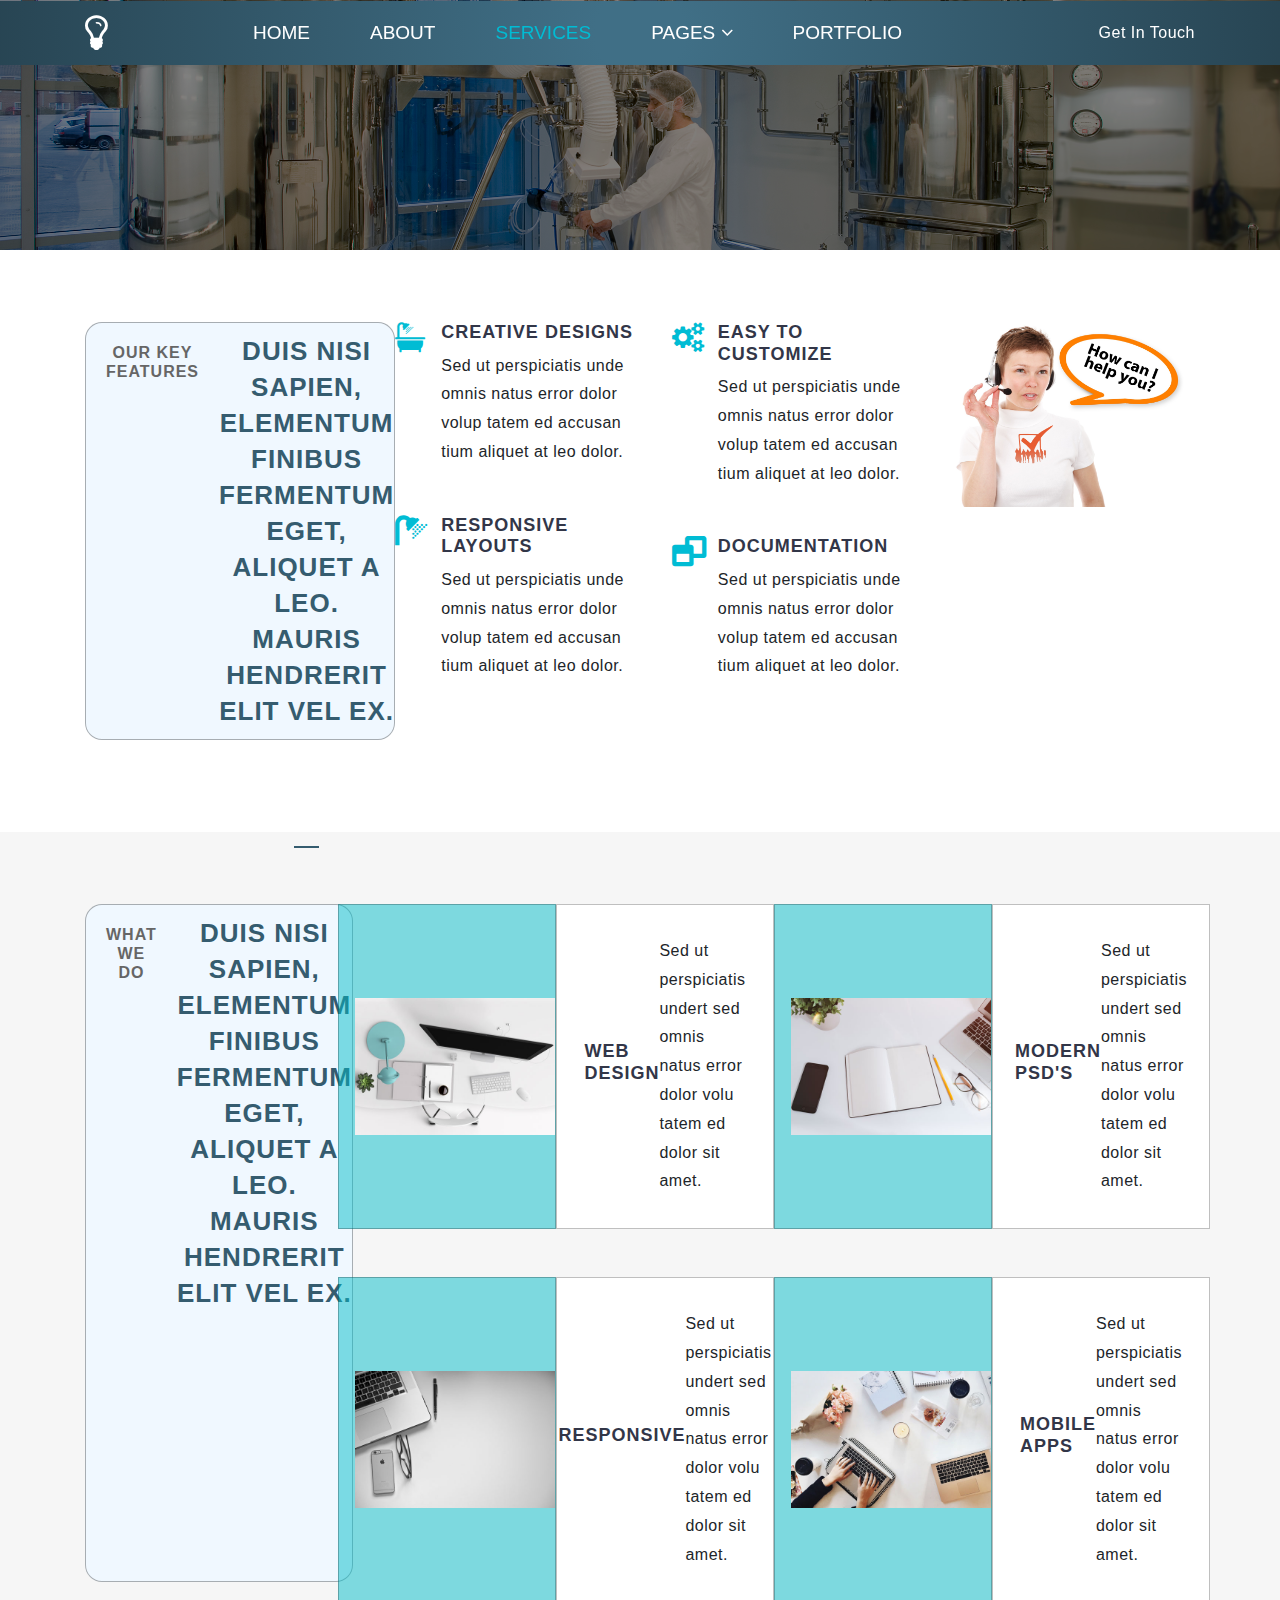
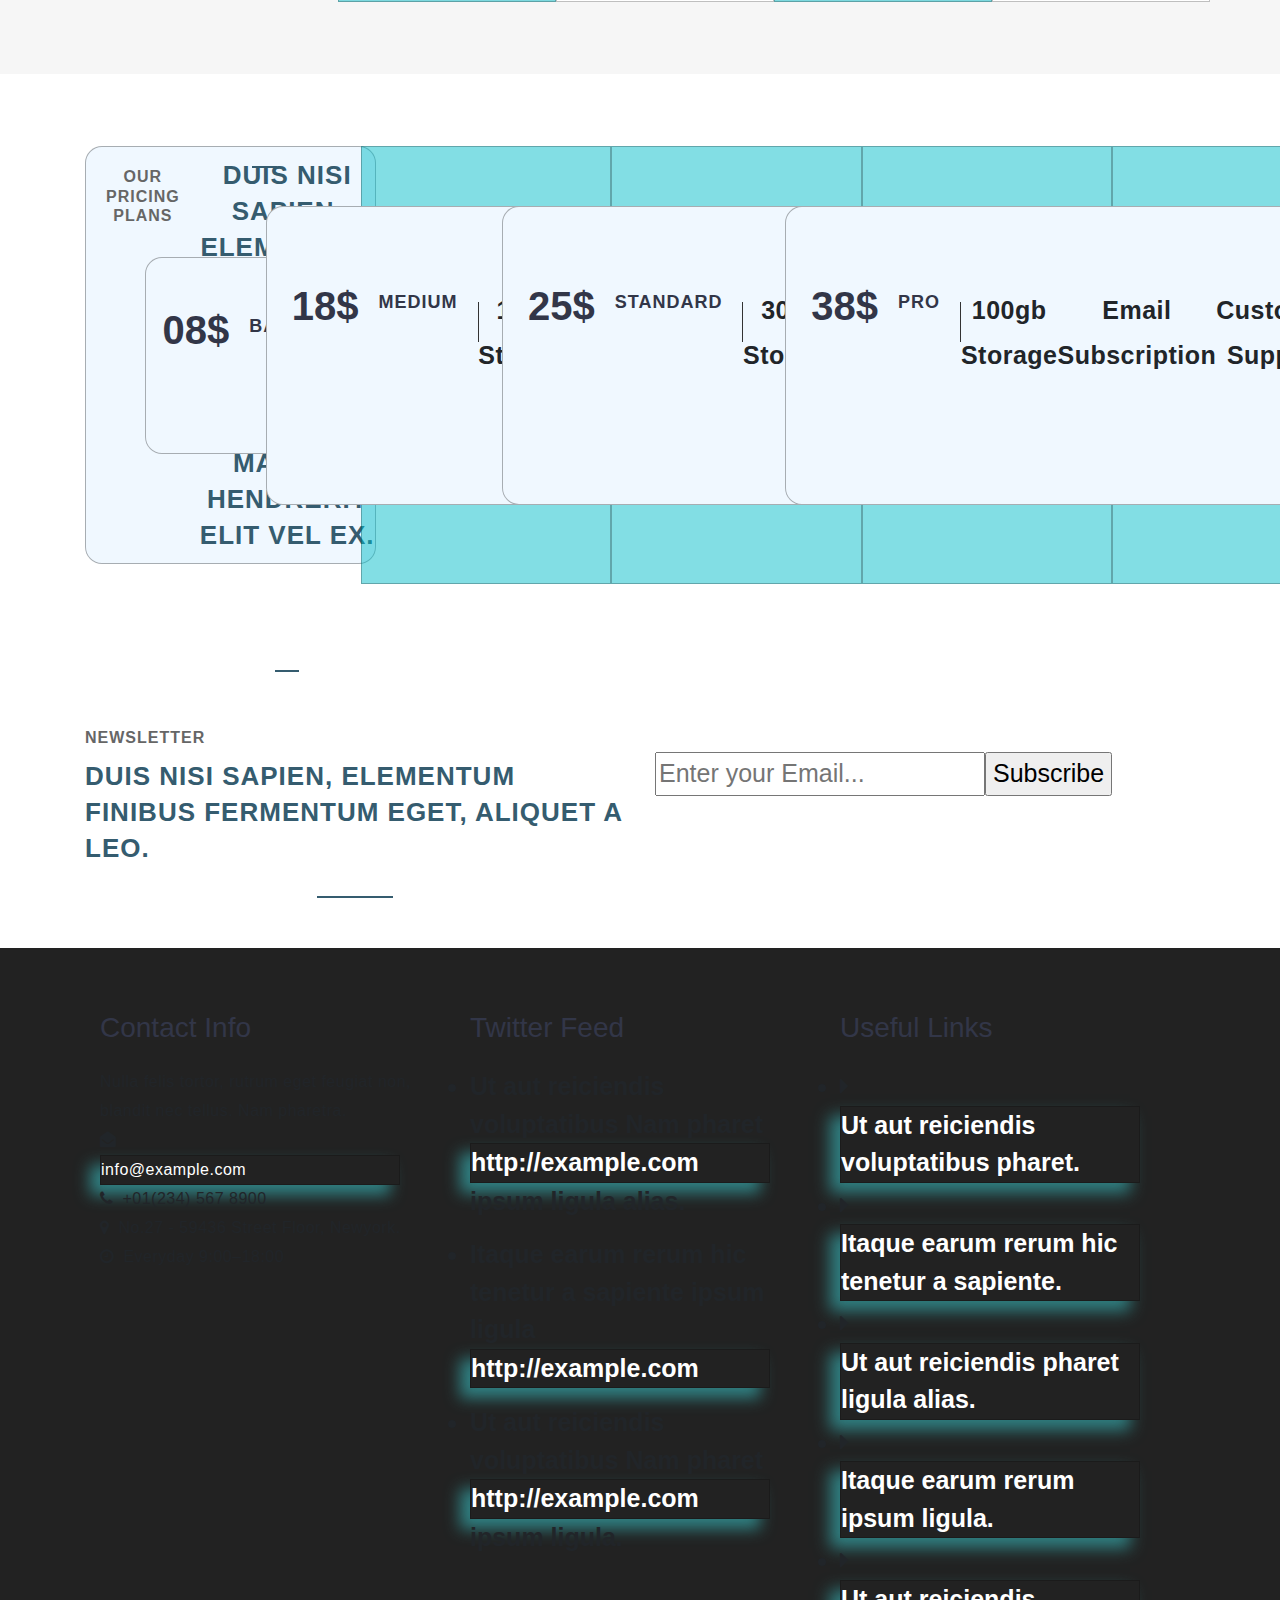
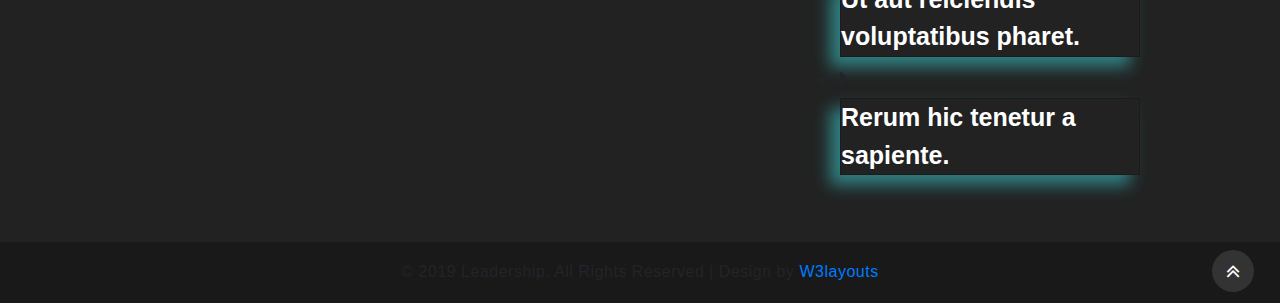
<file: services.html>
<!--
	Author: W3layouts
	Author URL: http://w3layouts.com
	License: Creative Commons Attribution 3.0 Unported
	License URL: http://creativecommons.org/licenses/by/3.0/
-->
<!DOCTYPE html>
<html lang="en">
<head>
<title>Leadership a Flat Bootstrap Responsive Website Template | Services page : W3layouts</title>
	
	<!-- Meta tag Keywords -->
	<meta name="viewport" content="width=device-width, initial-scale=1">
	<meta charset="utf-8">
	<meta name="keywords" content="Leadership Responsive web template, Bootstrap Web Templates, Flat Web Templates, Android Compatible web template, 
	Smartphone Compatible web template, free webdesigns for Nokia, Samsung, LG, SonyEricsson, Motorola web design" />
	<script>
		addEventListener("load", function () {
			setTimeout(hideURLbar, 0);
		}, false);

		function hideURLbar() {
			window.scrollTo(0, 1);
		}
	</script>
	<!--// Meta tag Keywords -->
	
	<!-- css files -->
	<link rel="stylesheet" href="css/bootstrap.css"> <!-- Bootstrap-Core-CSS -->
	<link rel="stylesheet" href="css/style.css" type="text/css" media="all" /> <!-- Style-CSS --> 
	<link rel="stylesheet" href="css/font-awesome.min.css" type="text/css" media="all" /> <!-- Style-CSS --> 
	<!-- //css files -->
	
	<!--web font--> 
	<link href="//fonts.googleapis.com/css?family=Lato:100,100i,300,300i,400,400i,700,700i,900,900i" rel="stylesheet">
	<!--//web font-->

</head>

<body>

<!-- header -->
<header>
	<div class="container">
		<div class="header d-lg-flex align-items-center">
			<div class="header-agile">
				<h1>
					<a class="navbar-brand logo" href="index.html">
						<span class="fa fa-lightbulb-o"></span>
					</a>
				</h1>
			</div>
			<div class="nav_w3ls">
				<nav>
					<label for="drop" class="toggle mt-lg-0 mt-2"><span class="fa fa-bars" aria-hidden="true"></span></label>
					<input type="checkbox" id="drop" />
						<ul class="menu">
							<li class=""><a href="index.html">Home</a></li>
							<li class=""><a href="about.html">About</a></li>
							<li class="active"><a href="services.html">Services</a></li>
							<li class="p-0">
							<!-- First Tier Drop Down -->
							<label for="drop-2" class="toggle">Pages <span class="fa fa-angle-down" aria-hidden="true"></span> </label>
							<a href="#">Pages <span class="fa fa-angle-down" aria-hidden="true"></span></a>
							<input type="checkbox" id="drop-2"/>
							<ul class="inner-dropdown">
								<li><a href="error.html">Error Page</a></li>
								<li><a href="about.html">About Us</a></li>
								<li><a href="contact.html">Contact Us</a></li>
							</ul>
							</li>
							<li><a href="portfolio.html">Portfolio</a></li>
						</ul>
				</nav>
			</div>
			<div class="buttons mt-lg-0 mt-3 ml-auto">
				<a href="contact.html">Get In Touch </a>
			</div>

		</div>
	</div>
</header>
<!-- //header -->

<!-- banner -->
<div class="inner-banner" id="home">
	<div class="container">
	</div>
</div>
<!-- //banner -->

<!-- features -->
<section class="banner-bottom py-5">
	<div class="container py-sm-4">
		<div class="heading-grid text-center">
			<h5>Our key Features</h5>
			<h4>Duis nisi sapien, elementum finibus fermentum eget, aliquet a leo. Mauris hendrerit elit vel ex.</h4>
		</div>
		<div class="row">
			<div class="col-lg-4 col-md-6 mb-lg-0 mb-5">
				<div class="row inner-info">
					<div class="col-md-2">
						<span class="fa fa-s15"></span>
					</div>
					<div class="col-md-10">
						<h4 class="mt-md-0 my-2">creative designs</h4>
						<p class="">Sed ut perspiciatis unde omnis natus error dolor volup tatem ed accusan tium aliquet at leo dolor.</p>
					</div>
					<div class="col-md-2 mt-5">
						<span class="fa fa-shower"></span>
					</div>
					<div class="col-md-10 mt-md-5">
						<h4 class="mt-md-0 my-2">responsive layouts</h4>
						<p class="">Sed ut perspiciatis unde omnis natus error dolor volup tatem ed accusan tium aliquet at leo dolor.</p>
					</div>
				</div>
			</div>
			<div class="col-lg-4 col-md-6">
				<div class="row inner-info">
					<div class="col-md-2">
						<span class="fa fa-cogs"></span>
					</div>
					<div class="col-md-10">
						<h4 class="mt-md-0 my-2">easy to customize</h4>
						<p class="">Sed ut perspiciatis unde omnis natus error dolor volup tatem ed accusan tium aliquet at leo dolor.</p>
					</div>
					<div class="col-md-2 mt-5">
						<span class="fa fa-window-restore"></span>
					</div>
					<div class="col-md-10 mt-md-5">
						<h4 class="mt-md-0 my-2">Documentation</h4>
						<p class="">Sed ut perspiciatis unde omnis natus error dolor volup tatem ed accusan tium aliquet at leo dolor.</p>
					</div>
				</div>
			</div>
			<div class="col-lg-4 mt-lg-0 mt-4 col-md-6">
				<img src="images/right.jpg" class="img-fluid" alt="" />
			</div>
		</div>
	</div>
</section>
<!-- //features -->

<!-- what we do -->
<section class="what-we-do py-5">
	<div class="container py-sm-4">
		<div class="heading-grid text-center">
			<h5>what we do</h5>
			<h4>Duis nisi sapien, elementum finibus fermentum eget, aliquet a leo. Mauris hendrerit elit vel ex.</h4>
		</div>
		<div class="row what-we-do-grid">
			<div class="col-lg-3 col-md-6 pr-0 pl-md-3 pl-0">
				<img src="images/advantage1.jpg" class="img-fluid" alt="" />
			</div>
			<div class="col-lg-3 col-md-6 bg-grid-clr">
				<h4 class="mt-md-0 my-2">Web Design</h4>
				<p class="">Sed ut perspiciatis undert sed omnis natus error dolor volu tatem ed dolor sit amet.</p>
			</div>
			<div class="col-lg-3 col-md-6 pr-0 pl-md-3 pl-0 mt-lg-0 mt-4">
				<img src="images/advantage2.jpg" class="img-fluid" alt="" />
			</div>
			<div class="col-lg-3 col-md-6 bg-grid-clr mt-lg-0 mt-md-4">
				<h4 class="mt-md-0 my-2">modern psd's</h4>
				<p class="">Sed ut perspiciatis undert sed omnis natus error dolor volu tatem ed dolor sit amet.</p>
			</div>
			
			<div class="col-lg-3 col-md-6 pr-0 pl-md-3 pl-0 mt-lg-5 mt-4">
				<img src="images/g1.jpg" class="img-fluid" alt="" />
			</div>
			<div class="col-lg-3 col-md-6 bg-grid-clr mt-lg-5 mt-md-4">
				<h4 class="mt-md-0 my-2">responsive</h4>
				<p class="">Sed ut perspiciatis undert sed omnis natus error dolor volu tatem ed dolor sit amet.</p>
			</div>
			<div class="col-lg-3 col-md-6 pr-0 pl-md-3 pl-0 mt-lg-5 mt-4">
				<img src="images/g2.jpg" class="img-fluid" alt="" />
			</div>
			<div class="col-lg-3 col-md-6 bg-grid-clr mt-lg-5 mt-md-4">
				<h4 class="mt-md-0 my-2">mobile apps</h4>
				<p class="">Sed ut perspiciatis undert sed omnis natus error dolor volu tatem ed dolor sit amet.</p>
			</div>
		</div>
	</div>
</section>
<!-- //what we do -->

<!-- pricing -->
<section class="pricing py-5">
	<div class="container py-sm-4">
		<div class="heading-grid text-center">
			<h5>Our pricing plans</h5>
			<h4>Duis nisi sapien, elementum finibus fermentum eget, aliquet a leo. Mauris hendrerit elit vel ex.</h4>
		</div>
		<div class="row">
			<div class="col-lg-3 col-sm-6">
				<div class="pricing-grid text-center">
					<h3>08$</h3>
					<h5>Basic</h5>
					<span></span>
					<p>5gb storage</p>
					<p>Email subscription </p>
					<p>No customer support </p>
					<p>Transfer speed 200kb/s </p>
					<p>Free billing system</p>
					<a href="contact.html" class="btn">Buy Now</a>
				</div>
			</div>
			<div class="col-lg-3 col-sm-6 mt-sm-0 mt-4">
				<div class="pricing-grid text-center">
					<h3>18$</h3>
					<h5>Medium</h5>
					<span></span>
					<p>15gb storage</p>
					<p>Email subscription </p>
					<p>No customer support </p>
					<p>Transfer speed 500kb/s </p>
					<p>Free billing system</p>
					<a href="contact.html" class="btn">Buy Now</a>
				</div>
			</div>
			<div class="col-lg-3 col-sm-6 mt-lg-0 mt-4">
				<div class="pricing-grid text-center">
					<h3>25$</h3>
					<h5>Standard</h5>
					<span></span>
					<p>30gb storage</p>
					<p>Email subscription </p>
					<p>Customer support </p>
					<p>Transfer speed 200kb/s </p>
					<p>Free billing system</p>
					<a href="contact.html" class="btn">Buy Now</a>
				</div>
			</div>
			<div class="col-lg-3 col-sm-6 mt-lg-0 mt-4">
				<div class="pricing-grid text-center">
					<h3>38$</h3>
					<h5>Pro</h5>
					<span></span>
					<p>100gb storage</p>
					<p>Email subscription </p>
					<p>Customer support </p>
					<p>High Transfer speed </p>
					<p>Free billing system</p>
					<a href="contact.html" class="btn">Buy Now</a>
				</div>
			</div>
		</div>
	</div>
</section>
<!-- //pricing -->
	
<!-- newsletter -->
<section class="subscribe-main py-5" id="subscribe">
	<div class="container py-md-4">
		<div class="row">
			<div class="col-lg-6">
			<div class="heading-grid mb-0">
				<h5>Newsletter</h5>
				<h4>Duis nisi sapien, elementum finibus fermentum eget, aliquet a leo.</h4>
			</div>
			</div>
			<div class="col-lg-6 newsletter-info mt-4">
				<form action="#" method="post" class="d-flex">
					<input type="email" name="email" placeholder="Enter your Email..." required="">
					<input type="submit" value="Subscribe">
				</form>
			</div>
		</div>
	</div>
</section>
<!-- //newsletter-->

<!-- footer -->
<footer class="py-5">
	<div class="container">
		<div class="row footer_grids">
			<div class="col-lg-4 col-md-6 footer_right">
				<h3 class="mb-md-4 mb-3">Contact Info</h3>
				<p>Nulla felis tortor, rutrum eget feugiat non, blandit nec tellus. Nam pharetra. </p>
				<p> <span class="fa mr-1 fa-envelope-open"></span> <a href="mailto:info@example.com">info@example.com</a> </p>
				<p> <span class="fa mr-1 fa-phone"></span> +01(234) 567 8900 </p>
				<p> <span class="fa mr-1 fa-map-marker"></span> No.27 - 59436 Street Floor, Newyork. </p>
				<p> <span class="fa mr-1 fa-clock-o"></span> Everyday 9:00–18:00</p>
			</div>
			
			<div class="col-lg-4 col-md-6 mt-lg-0 mt-sm-5 mt-4 footer_middle">
				<h3 class="mb-md-4 mb-3">Twitter Feed</h3>
				<ul>
					<li>Ut aut reiciendis voluptatibus Nam pharet <a href="#">http://example.com</a> ipsum ligula alias.</li>
					<li class="my-3">Itaque earum rerum hic tenetur a sapiente ipsum ligula <a href="#">http://example.com</a></li>
					<li>Ut aut reiciendis voluptatibus Nam pharet <a href="#">http://example.com</a> ipsum ligula.</li>
				</ul>
			</div>
			<div class="col-lg-4 footer_left mt-lg-0 mt-sm-5 mt-4">
				<h3 class="mb-md-4 mb-3">Useful Links</h3>
				<ul>
					<li><span class="fa fa-caret-right"></span> <a href="#">Ut aut reiciendis voluptatibus pharet.</a> </li>
					<li class="my-1"><span class="fa fa-caret-right"></span> <a href="#">Itaque earum rerum hic tenetur a sapiente.</a></li>
					<li><span class="fa fa-caret-right"></span> <a href="#">Ut aut reiciendis pharet ligula alias.</a> </li>
					<li class="my-1"><span class="fa fa-caret-right"></span> <a href="#">Itaque earum rerum ipsum ligula.</a></li>
					<li><span class="fa fa-caret-right"></span> <a href="#">Ut aut reiciendis voluptatibus pharet.</a> </li>
					<li class="my-1"><span class="fa fa-caret-right"></span> <a href="#">Rerum hic tenetur a sapiente.</a></li>
				</ul>
			</div>
		</div>
	</div>
</footer>
<div class="copyright text-center py-3">
	<p>© 2019 Leadership. All Rights Reserved | Design by <a href="http://w3layouts.com/"> W3layouts</a> </p>
</div>
<!-- //footer -->

<!-- move top icon -->
<a href="#home" class="move-top text-center">
	<span class="fa fa-angle-double-up"></span>
</a>
<!-- //move top icon -->

</body>
</html>
</file>
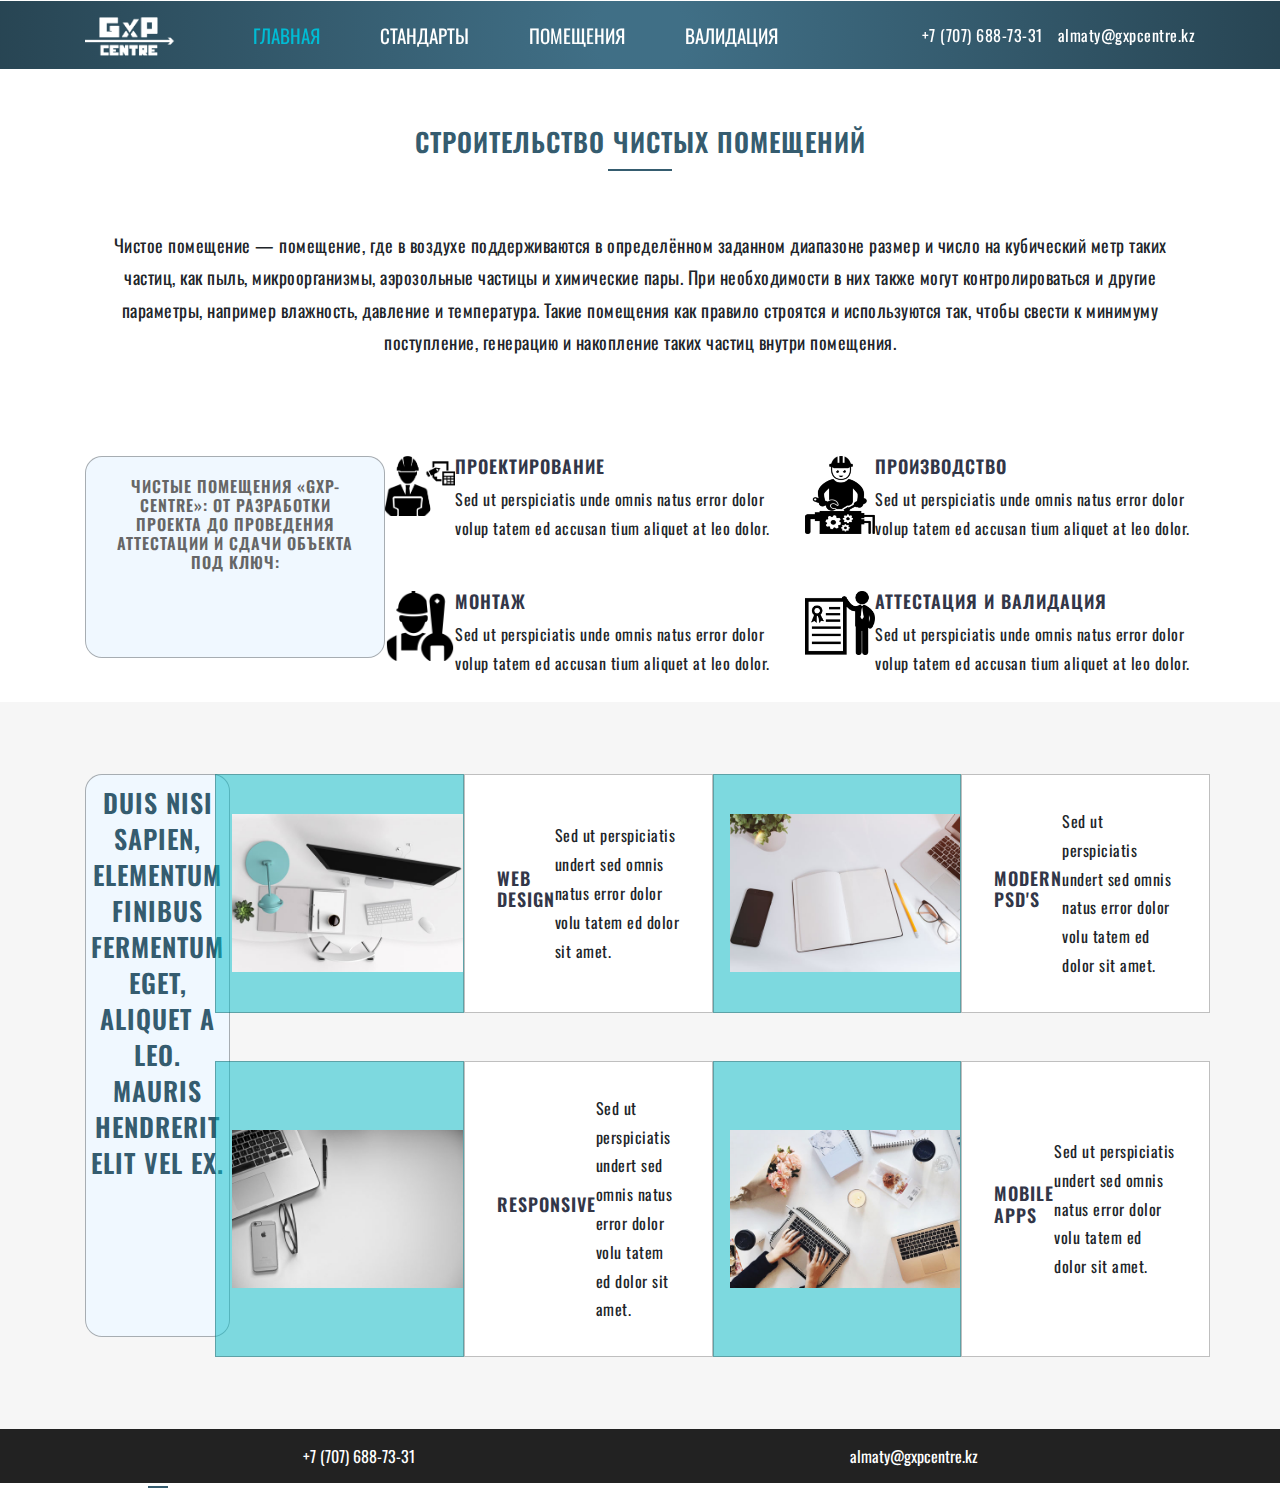
<file: помещения.html>
<!DOCTYPE html>
<html lang="en">
<head>
<title>Чистые помещения</title>
	
	<!-- Meta tag Keywords -->
	<meta name="viewport" content="width=device-width, initial-scale=1">
	<meta charset="utf-8">
	<meta name="keywords" content="Leadership Responsive web template, Bootstrap Web Templates, Flat Web Templates, Android Compatible web template, 
	Smartphone Compatible web template, free webdesigns for Nokia, Samsung, LG, SonyEricsson, Motorola web design" />
	<script>
		addEventListener("load", function () {
			setTimeout(hideURLbar, 0);
		}, false);

		function hideURLbar() {
			window.scrollTo(0, 1);
		}
	</script>
	<!--// Meta tag Keywords -->
	
	<!-- css files -->
	<link rel="stylesheet" href="css/bootstrap.css"> <!-- Bootstrap-Core-CSS -->
	<link rel="stylesheet" href="css/style.css" type="text/css" media="all" /> <!-- Style-CSS --> 
	<link rel="stylesheet" href="css/font-awesome.min.css" type="text/css" media="all" /> <!-- Style-CSS --> 
	<!-- //css files -->
	
	<!--web font--> 
	<link href="//fonts.googleapis.com/css?family=Lato:100,100i,300,300i,400,400i,700,700i,900,900i" rel="stylesheet">
	<link
	href="https://fonts.googleapis.com/css?family=Oswald&display=swap"
	rel="stylesheet"
  />
	<!--//web font-->

</head>

<body>

    <!-- header -->
    <header>
		<div class="container">
		  <div class="header d-lg-flex align-items-center">
			<div class="header-agile">
			  <h1>
				<a class="navbar-brand logo" href="index.html">
				  <img class="logo" src="images/Logo 2.png" alt="logo" />
				</a>
			  </h1>
			</div>
			<div class="nav_w3ls">
			  <nav>
				<label for="drop" class="toggle mt-lg-0 mt-2"
				  ><span class="fa fa-bars" aria-hidden="true"></span
				></label>
				<input type="checkbox" id="drop" />
				<ul class="menu">
				  <li class="active"><a href="index.html">Главная</a></li>
				  <li class=""><a href="#blog">Стандарты</a></li>
				  <li class=""><a href="#team">помещения</a></li>
				  <li><a href="portfolio.html">Валидация</a></li>
				</ul>
			  </nav>
			</div>
			<div class="buttons mt-lg-0 mt-3 ml-auto">
			  <a href="tel: +77076887331">+7 (707) 688-73-31</a>
			  <a href="mailto: almaty@gxpcentre.kz">almaty@gxpcentre.kz</a>
			</div>
		  </div>
		</div>
	  </header>
	  <!-- //header -->
	  <section class="about">
		<div class="container py-sm-4 py-sm-41">
			<div class="heading-grid text-center1">
				<h4>Строительство чистых помещений</h4>
			</div>
			<div class="row py-sm-4">
				<div class="col-lg-12 about-left">
					<p >Чистое помещение — помещение, где в воздухе поддерживаются 
						в определённом заданном диапазоне размер и число на кубический метр
						 таких частиц, как пыль, микроорганизмы, аэрозольные частицы
						  и химические пары. При необходимости в них также могут контролироваться
						   и другие параметры, например влажность, давление и температура. Такие 
						   помещения как правило строятся и используются так, чтобы свести к минимуму поступление,
						 генерацию и накопление таких частиц внутри помещения.
						</p>
				</div>
			</div>
		</div>
		
	</section>

<!-- features -->
<section class="banner-bottom">
	<div class="container py-sm-4">
		<div class="heading-grid text-center">
			<h5>Чистые помещения «GxP-Centre»: от разработки проекта до проведения аттестации и сдачи объекта под ключ:</h5>
		</div>
		<div class="row">
			<div class="col-md-6">
				<div class="row inner-info">
					<div class="col-md-2">
							<img src="images/project-manageent.png" alt="" class="img-fluid position-absolute img-position-top" />
					</div>
					<div class="col-md-10">
						<h4 class="mt-md-0 my-2">проектирование</h4>
						<p class="">Sed ut perspiciatis unde omnis natus error dolor volup tatem ed 
							accusan tium aliquet at leo dolor.</p>
					</div>
					<div class="col-md-2 mt-5">
							<img src="images/84.png" alt="" class="img-fluid position-absolute img-position-top" />
					</div>
					<div class="col-md-10 mt-md-5">
						<h4 class="mt-md-0 my-2">монтаж</h4>
						<p class="">Sed ut perspiciatis unde omnis natus error dolor volup tatem ed accusan tium aliquet at leo dolor.</p>
					</div>
				</div>
			</div>
			<div class="col-md-6">
				<div class="row inner-info">
					<div class="col-md-2">
							<img src="images/Industrial-worker.png" alt="" class="img-fluid position-absolute img-position-top" />
					</div>
					<div class="col-md-10">
						<h4 class="mt-md-0 my-2">производство</h4>
						<p class="">Sed ut perspiciatis unde omnis natus error dolor volup tatem ed accusan tium aliquet at leo dolor.</p>
					</div>
					<div class="col-md-2 mt-5">
							<img src="images/img_65757.png" alt="" class="img-fluid position-absolute img-position-top" />
					</div>
					<div class="col-md-10 mt-md-5">
						<h4 class="mt-md-0 my-2">Аттестация и валидация</h4>
						<p class="">Sed ut perspiciatis unde omnis natus error dolor volup tatem ed accusan tium aliquet at leo dolor.</p>
					</div>
				</div>
			</div>
		</div>
	</div>
</section>
<!-- //features -->

<!-- what we do -->
<section class="what-we-do py-5">
	<div class="container py-sm-4">
		<div class="heading-grid text-center">
			<h4>Duis nisi sapien, elementum finibus fermentum eget, aliquet a leo. Mauris hendrerit elit vel ex.</h4>
		</div>
		<div class="row what-we-do-grid">
			<div class="col-lg-3 col-md-6 pr-0 pl-md-3 pl-0">
				<img src="images/advantage1.jpg" class="img-fluid" alt="" />
			</div>
			<div class="col-lg-3 col-md-6 bg-grid-clr">
				<h4 class="mt-md-0 my-2">Web Design</h4>
				<p class="">Sed ut perspiciatis undert sed omnis natus error dolor volu tatem ed dolor sit amet.</p>
			</div>
			<div class="col-lg-3 col-md-6 pr-0 pl-md-3 pl-0 mt-lg-0 mt-4">
				<img src="images/advantage2.jpg" class="img-fluid" alt="" />
			</div>
			<div class="col-lg-3 col-md-6 bg-grid-clr mt-lg-0 mt-md-4">
				<h4 class="mt-md-0 my-2">modern psd's</h4>
				<p class="">Sed ut perspiciatis undert sed omnis natus error dolor volu tatem ed dolor sit amet.</p>
			</div>
			
			<div class="col-lg-3 col-md-6 pr-0 pl-md-3 pl-0 mt-lg-5 mt-4">
				<img src="images/g1.jpg" class="img-fluid" alt="" />
			</div>
			<div class="col-lg-3 col-md-6 bg-grid-clr mt-lg-5 mt-md-4">
				<h4 class="mt-md-0 my-2">responsive</h4>
				<p class="">Sed ut perspiciatis undert sed omnis natus error dolor volu tatem ed dolor sit amet.</p>
			</div>
			<div class="col-lg-3 col-md-6 pr-0 pl-md-3 pl-0 mt-lg-5 mt-4">
				<img src="images/g2.jpg" class="img-fluid" alt="" />
			</div>
			<div class="col-lg-3 col-md-6 bg-grid-clr mt-lg-5 mt-md-4">
				<h4 class="mt-md-0 my-2">mobile apps</h4>
				<p class="">Sed ut perspiciatis undert sed omnis natus error dolor volu tatem ed dolor sit amet.</p>
			</div>
		</div>
	</div>
</section>
<!-- //what we do -->

  <!-- footer -->
  <footer>
		<div class="container">
		  <div class="row footer_grids">
			  <a href="tel: +77076887331">+7 (707) 688-73-31</a>
			  <a href="mailto: almaty@gxpcentre.kz">almaty@gxpcentre.kz</a>
		  </div>
		</div>
	  </footer>
	  <!-- //footer -->
</body>
</html>
</file>
<file: css/style.css>
/*--
Author: W3layouts
Author URL: http://w3layouts.com
License: Creative Commons Attribution 3.0 Unported
License URL: http://creativecommons.org/licenses/by/3.0/
--*/
body{
	padding:0;
	margin:0;
	background:#fff;
    position:relative;
    font-family: 'Oswald', sans-serif;
}
body a{
    transition:0.5s all;
	-webkit-transition:0.5s all;
	-moz-transition:0.5s all;
	-o-transition:0.5s all;
	-ms-transition:0.5s all;
}
a:hover{
	text-decoration:none;
}
input[type="button"],input[type="submit"],.contact-form input[type="submit"]{
	transition:0.5s all;
	-webkit-transition:0.5s all;
	-moz-transition:0.5s all;
	-o-transition:0.5s all;
	-ms-transition:0.5s all;
}
h1,h2,h3,h4,h5,h6{
	margin:0;
	color: #323648;
}	
p{
	margin:0;
    line-height: 1.8;
    letter-spacing: .5px;
}
ul{
	margin:0;
	padding:0;
}
label{
	margin:0;
}
html {
  scroll-behavior: smooth;
}


/* header */
address{
    margin: 0;
}

.header-agile {
    margin-right: 3em;
}
a.navbar-brand {
    font-size: 1em;
    color: #fff;
    padding: 0;
    margin: 0;
    text-transform: capitalize;
    letter-spacing: 1px;
    position: relative;
}
a.navbar-brand.logo span.fa {
    color: #fff;
}
.buttons a {
    padding-left: 15px;
    color: #fff;
    display: block;
    border-radius: 10px;
    letter-spacing: .5px;
    font-family: 'Oswald', sans-serif;
}

.buttons {
    display: flex;
}

@media (max-width: 736px)
.buttons {
    display: flex;
    font-display: columm;
    right: 30%;
}

/* CSS Document */
header {
    position: absolute;
    z-index: 9;
    width: 100%;
    padding: 8px;
    position: fixed;
    background: radial-gradient(circle, rgba(64,111,134,1) 7%, rgba(0,0,0,1) 254%);
}

.toggle,
[id^=drop] {
	display: none;
}

.logo{
    width: 90px;
    padding-bottom: 5px;
}

/* Giving a background-color to the nav container. */
nav { 
	margin:0;
	padding: 0;
}


/* Since we'll have the "ul li" "float:left"
 * we need to add a clear after the container. */

nav:after {
	content:"";
	display:table;
	clear:both;
}

/* Removing padding, margin and "list-style" from the "ul",
 * and adding "position:reltive" */
nav ul {
	float: right;
	padding:0;
	margin:0;
	list-style: none;
	position: relative;
	}
	
/* Positioning the navigation items inline */
nav ul li {
	margin: 0px;
	display:inline-block;
	float: left;
	}

/* Styling the links */
nav a {	
    text-transform: uppercase;
    color: #fff;
    font-size: 19px;
	display:block;
    padding: 0px 30px;
    font-family: 'Oswald', sans-serif;
}


nav ul li ul li:hover { background: #f8f9fa; }

nav a:hover {	
    color: #fff;
}
.menu li.active  a{ 
    color: #00BCD4;
    background: transparent;
}
.inner-dropdown li a {
    color: #333 !important;
}
.inner-dropdown li.active a {
    color: #00BCD4 !important;
}
/* Hide Dropdowns by Default
 * and giving it a position of absolute */
nav ul ul {
	display: none;
	position: absolute; 
	/* has to be the same number as the "line-height" of "nav a" */
	top: 30px; 
    background: #fff;
    padding: 10px;
}
ul.inner-dropdown a:hover {
	color: #333;
}
/* Display Dropdowns on Hover */
nav ul li:hover > ul {
	display:inherit;
}
	
/* Fisrt Tier Dropdown */
nav ul ul li {
	width:160px;
	float:none;
	display:list-item;
	position: relative;
}
nav ul ul li a {
    color: #333;
    padding: 5px 10px;
    display: block;
    font-size: 16px;
}

/* Second, Third and more Tiers	
 * We move the 2nd and 3rd etc tier dropdowns to the left
 * by the amount of the width of the first tier.
*/
nav ul ul ul li {
	position: relative;
	top:-60px;
	/* has to be the same number as the "width" of "nav ul ul li" */ 
	left:170px; 
}

	
/* Change ' +' in order to change the Dropdown symbol */
li > a:only-child:after { content: ''; }


/* Media Queries
--------------------------------------------- */

@media all and (max-width : 991px) {

	#logo {
		display: block;
		padding: 0;
		width: 100%;
		text-align: center;
		float: none;
	}

	nav {
		margin: 0;
	}
	.header-agile{
		float: left;
	}
	nav ul {
		width: 100%;
	}
	/* Hide the navigation menu by default */
	/* Also hide the  */
	.toggle + a,
	.menu {
		display: none;
	}

	/* Stylinf the toggle lable */
	.toggle {
		display: block;
		padding: 4px 18px;
		font-size: 20px;
		text-decoration:none;
		border:none;
		float: right;
		background-color: inherit;
		color: #00BCD4;
	}
	.menu .toggle {
		float: none;
		text-align: center;
		margin: auto;
		width: 25%;
		padding: 5px;
		font-weight: normal;
		font-size: 15px;
		letter-spacing: 1px;
	}

	.toggle:hover {
		color:#333;
		background-color: #fff;
	}

	/* Display Dropdown when clicked on Parent Lable */
	[id^=drop]:checked + ul {
		display: block;
		background: #fff;
		padding: 15px 0;
		text-align: center;
	}

	/* Change menu item's width to 100% */
	nav ul li {
		display: block;
		width: 100%;
		padding: 0px 0;
	}

	nav ul ul .toggle,
	nav ul ul a {
		padding: 0 40px;
	}

	nav ul ul ul a {
		padding: 0 80px;
	}

	nav a:hover,
 	nav ul ul ul a {
		background-color: transparent;
	}
  
	nav ul li ul li .toggle,
	nav ul ul a,
  nav ul ul ul a{
		padding:14px 20px;	
		color:#FFF;
		font-size:17px; 
	}
  
	/* Hide Dropdowns by Default */
	nav ul ul {
		float: none;
		position:static;
		color: #ffffff;
		/* has to be the same number as the "line-height" of "nav a" */
	}
		
	/* Hide menus on hover */
	nav ul ul li:hover > ul,
	nav ul li:hover > ul {
		display: none;
	}
		
	/* Fisrt Tier Dropdown */
	nav ul ul li {
		display: block;
		width: 100%;
		padding: 0;
	}

	nav ul ul ul li {
		position: static;
		/* has to be the same number as the "width" of "nav ul ul li" */ 

	}
	nav a {
		color: #333;
	}
	nav a:hover {
		color: #333;
	}
	.menu li.active a {
		color: #333;
	}
	nav ul ul li a {
		display: inline-block;
		font-size: 15px;
	}
	ul.inner-dropdown {
		padding-bottom: 0 !important;
		padding-top: 8px !important;
	}
	.buttons {
		text-align: center;
		position: absolute;
		right: 21%;
		top: 0%;
	}
}

@media all and (max-width : 330px) {

	nav ul li {
		display:block;
		width: 94%;
	}

}
/*-- //header --*/

/*-- banner --*/
.banner_w3lspvt {
    background: url(../images/banner.jpg) no-repeat center;
	background-size: cover;
    min-height: 46em;
    position: relative;
}
.banner_w3lspvt:before {
    content: '';
    position: absolute;
    width: 100%;
    height: 100%;
    top: 0;
    left: 0;
    opacity: 0.5;
    background: #000;
}

.banner-tops-style {
    padding-top: 16em;
}


.style-banner h2 {
    font-size: 55px;
    letter-spacing: 1px;
    text-transform: capitalize;
    color: #fff;
    line-height: 1.3;
    position: relative;
    font-style: italic;
	text-shadow: 0 1px 2px rgba(0, 0, 0, 0.37);
}

.text-wh {
    color: #fff;
}
.bg-li{
	background: #f8f9fa;
}
.style-banner h2 span {
    color: #fff;
    display: block;
}
.style-banner h2 span.color {
    display: inline-block;
    color: #00BCD4;
    font-family: initial;
}
.button-style {
    padding: 14px 40px;
    color: #fff;
    font-size: 14px;
    text-transform: uppercase;
    letter-spacing: 3px;
    border: 2px solid #fff;
	border-radius: 0px;
	-webkit-border-radius: 0px;
	-moz-border-radius: 0px;
	-ms-border-radius: 0px;
	-o-border-radius: 0px;
    position: relative;
}
.button-style:hover {
    color: #fff;
}

.main-w3pvt {
    position: relative;
}

/*-- //banner --*/

/*-- about --*/
.padding-top{
    padding-bottom: 30px;
    padding-top: 6rem;
}

.about{
    padding-top: 5rem;
}

.gdp{
    padding-top: 0;
}

.wer{
    display: flex;
    flex: 50;
}
.py-sm-4{
    display: flex;
}

.py-sm-41 {
    display: block;
    text-align: center;
}

.minitop{
    display: flex;
}

.minitop img{
    width: 10%;
}

.about-left {
    padding: 25px;
}

.about-left p {
    font-size: 18px;
}

.about-left h3 {
    text-transform: capitalize;
    line-height: 36px;
    font-size: 25px;
    font-weight: 600;
    letter-spacing: 1px;
}
.about-left h5 {
    font-size: 18px;
    letter-spacing: 1px;
    font-family: initial;
    font-style: italic;
    margin-top: 15px;
    line-height: 28px;
}

.about-left ul {
    font-size: 18px;
    letter-spacing: 1px;
    text-align: left;
    font-family: initial;
    font-style: italic;
    margin: 20px auto;
    width: fit-content;
    line-height: 28px;
}

.mt-4, .my-4 {
    font-size: 25px !important;
    font-weight: bold;
}

.img-position {
    position: absolute;
    right: 0%;
    max-width: 100%;
    top: 33px;
}
.img-border {
    border-right: 4px solid #fff;
    border-top: 4px solid #fff;
}

.zz{
    display: flex;
}

.py-sm-4 h1{
    text-align: center;
    margin: 20px;
}

.py-sm-4 h5{
    text-align: center;
    margin: 20px;
}

.save{
    margin: 20px;
    text-align: center;
}

.save a{
    color: #000;
}
/*-- //about --*/

/*-- features --*/
.heading-grid h5 {
    text-transform: uppercase;
    font-weight: 600;
    letter-spacing: 1px;
    color: #666;
    font-size: 16px;
}
.heading-grid h4,.heading-grid h2 {
    max-width: 730px;
    line-height: 36px;    
    text-transform: uppercase;
    color: #355c6f;
    font-size: 26px;
    font-weight: 600;
    letter-spacing: 1px;
    margin: 10px auto;
    position: relative;
    font-family: 'Oswald', sans-serif;
}

.heading-grid h4:after {
    position: absolute;
    content: '';
    width: 14%;
    height: 2px;
    background: #355c6f;
    bottom: -30%;
    left: 43%;
}

.heading-grid h3,.heading-grid h2 {
    max-width: 730px;
    line-height: 36px;
    text-transform: uppercase;
    font-size: 26px;
    color: #355c6f;
    font-weight: 600;
    letter-spacing: 1px;
    margin-bottom: 70px;
    position: relative;
}
.heading-grid h3:after {
    position: absolute;
    content: '';
    width: 14%;
    height: 2px;
    background: #355c6f;
    bottom: -30%;
    left: 43%;
}


.banner-bottom span.fa {
    font-size: 30px;
	color: #00BCD4;
}
.inner-info h4 {
    text-transform: uppercase;
    font-size: 18px;
    letter-spacing: 1px;
    font-weight: 600;
}
/*-- //features --*/

/*-- pricing --*/
.pricing-grid h3 {
    font-size: 40px;
    font-weight: 800;
}
.pricing-grid h5 {
    text-transform: uppercase;
    letter-spacing: 1px;
    font-size: 18px;
    margin-top: 10px;
}
.pricing-grid span {
    width: 2px;
    height: 40px;
    background: #333;
    display: block;
    margin: 20px auto;
}
.pricing-grid p {
    margin: 6px 0;
    text-transform: capitalize;
}
.pricing-grid a {
    color: #292929;
    font-size: 15px;
    text-transform: capitalize;
    letter-spacing: 1px;
    padding: 10px 30px;
    border: transparent;
    background: none;
    border: 2px solid #292929;
    -webkit-transition: 0.5s all;
    -moz-transition: 0.5s all;
    transition: 0.5s all;
    cursor: pointer;
    display: inline-block;
	margin-top: 30px;
	border-radius: 0px;
	-webkit-border-radius: 0px;
	-moz-border-radius: 0px;
	-ms-border-radius: 0px;
	-o-border-radius: 0px;
}
.pricing-grid {
    background: #f6f6f6;
}
.pricing-grid {
    background: #f6f6f6;
    padding: 3em 1em;
}
/*-- //pricing --*/

/*-- blog --*/
.blog {
    padding-top: 0px;
}

.py-sm-4 .text-center {
    background-color: aliceblue;
    border-radius: 17px;
    display: flex;
    border: 1px solid #0000004d;
    justify-content: center;
    margin-bottom: 20px;
}

.py-sm-4 .text-center1 {
    margin: 20px auto;
    width: fit-content;
}

.col-lg-4 a{
    display: block;
    width: 300px;
    border: 1px solid #0003;
    box-shadow: -10px 10px 15px 0px #308082;
}

.col-lg-4 a:hover{
    box-shadow: -5px 5px 10px 0px #308082;
}

.col-lg-4 a:hover {
    filter: grayscale(.5);
  }

.blog-info {
    background: #f6f6f6;
    padding: 40px;
}
.blog-info h4 {
    text-align: center;
    font-size: 30px;
    letter-spacing: 2px;
    font-weight: 600;
    line-height: 28px;
}
.blog-info li {
    display: inline-block;
}
.blog-info li a {
    font-size: 15px;
    letter-spacing: 0.5px;
}
/*-- //blog --*/


/*-- team --*/
.job{
    display: flex;
    flex-wrap: wrap;
    margin-top: 30px;
}

.col-lg-3 {
    border: 1px solid #00000040;
    background-color: #00bcc77d;
    display: flex;
    justify-content: center;
    align-items: center;
}

.col-lg-3 h5 {
    font-weight: bold;
}

.col-lg-9 {
    border: 1px solid #00000040;
    background-color: #a2dfe27d;
    font-size: 18px;
    padding: 15px;
}

/* //team */



/*-- footer --*/
footer {
    background: #222;
}

.footer_grids
{
    justify-content: space-around;
    padding: 15px;
}
.copyright {
    background: #191919;
}

.footer_grids a{
    color: #fff;
}
/*-- //footer --*/


/*-- inner page banner --*/

.inner-banner {
    background: url(../images/banner.jpg) no-repeat center;
    background-size: cover;
    min-height: 250px;
	position: relative;
}
.inner-banner:before {
    content: '';
    position: absolute;
    width: 100%;
    height: 100%;
    top: 0;
    left: 0;
    opacity: 0.5;
    background: #000;
}

/*-- //inner page banner --*/


/*-- advantages --*/
.advantages{
    height: max-content;
    min-height: 700px;
    padding-top: 0;
}

.advantages-right span.fa {
    font-size: 24px;
    color: #00BCD4;
}
.inner-info-left {
    padding-left: 2em;
}
.inner-info-right {
    padding-right: 2em;
}
/*-- advantages --*/

/*-- tags --*/
.grid {
    list-style: none;
    margin-left: -40px;
  }
  
  .gc {
    box-sizing: border-box;
    display: inline-block;
    margin-right: -0.25em;
    min-height: 1px;
    padding-left: 40px;
    vertical-align: top;
  }
  
  .gc--1-of-3 {
    width: 33.33333%;
  }
  
  .gc--2-of-3 {
    width: 66.66666%;
  }
  
  .naccs {
    position: relative;
  }
  
  .naccs .menu div {
    padding: 15px 20px 15px 40px;
    margin-bottom: 10px;
    color: #000;
    border: 1px solid #00000029;
    border-radius: 10px;
    cursor: pointer;
    position: relative;
    vertical-align: middle;
    font-weight: 700;
    transition: 1s all cubic-bezier(0.075, 0.82, 0.165, 1);
  }
  
  .naccs .menu div:hover {
    box-shadow: 0 0 10px rgba(0, 0, 0, 0.1);
  }
  
  .naccs .menu div span.light {
    height: 10px;
    width: 10px;
    position: absolute;
    top: 24px;
    left: 15px;
    background-color: #00BCD4;
    border-radius: 100%;
    transition: 1s all cubic-bezier(0.075, 0.82, 0.165, 1);
  }
  
  .naccs .menu div.active span.light {
    background-color: #27404d;
    left: 0;
    height: 100%;
    width: 3px;
    top: 0;
    border-radius: 0;
  }
  
  .naccs .menu div.active {
    color: #000;
    padding: 15px 20px 15px 20px;
  }
  
  ul.nacc {
    position: relative;
    height: 0px;
    list-style: none;
    margin: 0;
    padding: 0;
    transition: 0.5s all cubic-bezier(0.075, 0.82, 0.165, 1);
  }
  
  ul.nacc li {
    opacity: 0;
    -webkit-transform: translateX(50px);
            transform: translateX(50px);
    position: absolute;
    list-style: none;
    transition: 1s all cubic-bezier(0.075, 0.82, 0.165, 1);
  }
  
  ul.nacc li.active {
    transition-delay: 0.3s;
    z-index: 2;
    opacity: 1;
    -webkit-transform: translateX(0px);
            transform: translateX(0px);
  }
  
  ul.nacc li p {
    margin: 0;
  }

  ul.nacc li h5 {
    margin: 15px 0;
    text-align: center;
  }
  
/*-- tags --*/


/*-- what we do --*/

.what-we-do {
    background: #f6f6f6;
}
.what-we-do-grid h4 {
    text-transform: uppercase;
    font-size: 18px;
    letter-spacing: 1px;
    font-weight: 600;
}
.bg-grid-clr {
    background: #fff;
    padding: 2em;
}
/*-- //what we do --*/


/*-- error content --*/

.error-content span.fa {
    font-size: 80px;
    color: #333;
}
.error-content h2 {
    font-size: 160px;
    font-weight: 900;
    letter-spacing: 2px;
    color: #00BCD4;
}
.error-content h4 {
    font-size: 30px;
    text-transform: capitalize;
    letter-spacing: 1px;
    font-weight: 600;
}
.error-content h5 {
    font-size: 22px;
    text-transform: capitalize;
    letter-spacing: 1px;
}
.error-content a {
    color: #292929;
    font-size: 15px;
    text-transform: capitalize;
    letter-spacing: 1px;
    padding: 10px 30px;
    border: transparent;
    background: none;
    border: 2px solid #292929;
    -webkit-transition: 0.5s all;
    -moz-transition: 0.5s all;
    transition: 0.5s all;
    cursor: pointer;
    display: inline-block;
    margin-top: 30px;
}
/*-- //error content --*/


/*-- portfolio --*/

section#gallery {
    position: relative;
}

.gal-img img {
    padding: 6px;
    background: #f0f0f1;
}

h5.gal-info {
    text-align: left;
    font-size: 1.2em;
    margin: 1em 0 0 0;
    color: #3a4045;
    font-weight: 600;
    text-transform: capitalize;
}

span.decription {
    text-transform: uppercase;
    display: block;
    font-size: 0.7em;
    color: #888;
    letter-spacing: 2px;
    margin-top: 0.5em;
}

/*-- popup --*/

.pop-overlay {
    position: fixed;
    top: 0px;
    bottom: 0;
    left: 0;
    right: 0;
    background: rgba(0, 0, 0, 0.7);
    transition: opacity 0ms;
    visibility: hidden;
    opacity: 0;
    z-index: 99;
}

.pop-overlay:target {
    visibility: visible;
    opacity: 1;
}

.popup {
    background: #fff;
    border-radius: 5px;
    max-width: 480px;
    position: relative;
    margin: 8em auto;
    padding: 3em 1em;
}

.popup p {
    font-size: 15px;
    color: #666;
    letter-spacing: .5px;
    line-height: 30px;
}

.popup h2 {
    margin-top: 0;
    color: #fff;

}

.popup .close {
    position: absolute;
    top: 5px;
    right: 15px;
    transition: all 200ms;
    font-size: 30px;
    font-weight: bold;
    text-decoration: none;
    color: #000;
}

.popup .close:hover {
    color: #333;
}


/*-- //popup --*/
/*-- //portfolio --*/

/*-- contact --*/
.contact input[type="text"], .contact input[type="email"], .contact select, .contact textarea {
    display: block;
    width: 100%;
    margin-bottom: 25px;
    padding: 15px 0px;
    outline: none;
    font-size: 15px;
    font-weight: 400;
    color: #777;
    text-transform: capitalize;
    background-image: none;
    letter-spacing: 1px;
    -webkit-appearance: none;
    transition: .3s ease-in-out;
    border: none;
    border-bottom: 1px solid #ccc;
}
.contact textarea {
    height: 150px;
}
.contact button.btn {
    background: #00BCD4;
    font-size: 15px;
    display: inline-block;
    color: #fff;
    border: 2px solid;
    padding: 13px 40px;
    letter-spacing: 2px;
    margin-top: 0px;
    cursor: pointer;
    border-radius: 0px;
    -webkit-border-radius: 0px;
    -moz-border-radius: 0px;
    -ms-border-radius: 0px;
    -o-border-radius: 0px;
}
.map iframe {
    border: none;
    outline: none;
    height: 350px;
    width: 100%;
}
/*-- //contact --*/

/*-- move top --*/
a.move-top {
    width: 42px;
    height: 42px;
    line-height: 42px;
    background: #333;
    position: absolute;
    bottom: .3%;
    border-radius: 50%;
    right: 2%;
    z-index: 0;
}
a.move-top span.fa{
    font-size: 22px;
    color: #fff;
    line-height: 42px;
}
/*-- //move top --*/




/*-- Responsive Design --*/

@media(max-width:1440px) {
	
}
@media(max-width:1366px) {
	
}
@media(max-width:1280px) {
	.style-banner h2 {
		font-size: 50px;
	}
	.banner-tops-style {
		padding-top: 14em;
	}
	.banner_w3lspvt {
		min-height: 43em;
	}
}
@media(max-width:1080px) {
	.blog-info h4 {
		font-size: 18px;
	}
}
@media(max-width:1024px) {
	.style-banner h2 {
		font-size: 47px;
	}
	.banner_w3lspvt {
		min-height: 42em;
	}
	.testimonials_grid {
		width: 90%;
	}
	.pricing-grid h3 {
		font-size: 35px;
	}
	.pricing-grid span {
		height: 30px;
		margin: 15px auto;
	}
}
@media(max-width:991px) {
	header {
		padding: 0.8rem 0;
	}
	nav a {
		padding: 6px 15px;
	}
	.img-position {
		position: static !important;
	}
	.testimonials_grid {
		width: 100%;
	}
	.inner-banner {
		min-height: 200px;
	}
	.error-content span.fa {
		font-size: 60px;
	}
	.error-content h2 {
		font-size: 130px;
	}
	.error-content h4 {
		font-size: 25px;
	}
}
@media(max-width:800px) {
	.buttons {
		right: 15%;
	}
	.heading-grid h4, .heading-grid h2 {
		line-height: 34px;
		font-size: 23px;
	}
}

@media(max-width:768px) {
	.banner-tops-style {
		padding-top: 12em;
	}
	.banner_w3lspvt {
		min-height: 37em;
	}
	.about-left h3 {
		line-height: 34px;
		font-size: 22px;
	}
	.inner-info h4 {
		font-size: 17px;
	}
	.banner-bottom span.fa {
		font-size: 26px;
	}
}
@media(max-width:736px) {
	.buttons {
        right: 30%;
        flex-direction: column;
	}
	.style-banner h2 {
		font-size: 40px;
		letter-spacing: 1px;
	}
	.banner-tops-style {
		padding-top: 10em;
	}
	.banner_w3lspvt {
		min-height: 33em;
	}
	.button-style {
		padding: 13px 30px;
		font-size: 14px;
	}
	.heading-grid h4, .heading-grid h2 {
		line-height: 34px;
		font-size: 21px;
	}
	.about-right img {
		width: 50%;
        float: left;
        display: none;
    }
    .about {
        padding-bottom: 0 !important;
    }
    .col-lg-4 a {
        margin: 0 auto;
    }
    .heading-grid h3, .heading-grid h2  {
        line-height: 30px;
        font-size: 18px;
        letter-spacing: 0.5px;
    }
	.blog img {
		width: 100%;
	}
	.footer_grids h3 {
		font-size: 20px;
	}
	.inner-banner {
		min-height: 180px;
	}
	.inner-info-left {
		padding-left: 0em;
	}
	.error-content h2 {
		font-size: 100px;
	}
	.map iframe {
		height: 300px;
	}
}
@media(max-width:568px) {
	.team-grids {
		width: 70%;
		margin: auto;
	}
	.inner-banner {
		min-height: 150px;
	}
	.what-we-do-grid {
		margin: 0 1em;
	}
}
@media(max-width:480px) {
	.style-banner h2 {
		font-size: 34px;
	}
	.banner_w3lspvt {
		min-height: 29em;
	}
	.heading-grid h4, .heading-grid h2 {
		line-height: 30px;
		font-size: 18px;
		letter-spacing: 0.5px;
	}
	.about-left h3 {
		line-height: 30px;
		font-size: 19px;
    }
    .text-center {
        margin-bottom: 20px;
    }

	.error-content h5 {
		font-size: 20px;
		letter-spacing: 0px;
	}
	.error-content span.fa {
		font-size: 50px;
	}
	.map iframe {
		height: 250px;
	}
	.contact input[type="text"], .contact input[type="email"], .contact select, .contact textarea {
		margin-bottom: 15px;
		padding: 10px 0px;
	}
}
@media(max-width:415px) {
	.copyright {
		padding: 0 10px;
	}
	.style-banner h2 {
		font-size: 33px;
	}
	.buttons a {
		margin-top: 2px;
		font-size: 15px;
	}
	.about-left h5 {
		font-size: 17px;
	}
	.error-content h5 {
		line-height: 30px;
	}
	.error-content span.fa {
		font-size: 40px;
	}
}
@media(max-width:384px) {
	.style-banner h2 {
		font-size: 29px;
	}
	.banner-tops-style {
		padding-top: 9em;
	}
	.button-style {
		padding: 11px 25px;
		font-size: 14px;
	}
	.team-grids {
		width: 80%;
	}
	.newsletter-info input[type="submit"] {
		padding: 9px 0;
	}
	.bg-grid-clr {
		padding: 1em;
	}
	.what-we-do-grid {
		margin: 0 .5em;
	}
	.error-content h2 {
		font-size: 80px;
	}
}
@media(max-width:375px) {
	.style-banner h2 {
		font-size: 29px;
	}
	.team-grids {
		width: 100%;
	}
}
@media(max-width:320px) {
}
/*-- //Responsive Design --*/
</file>
